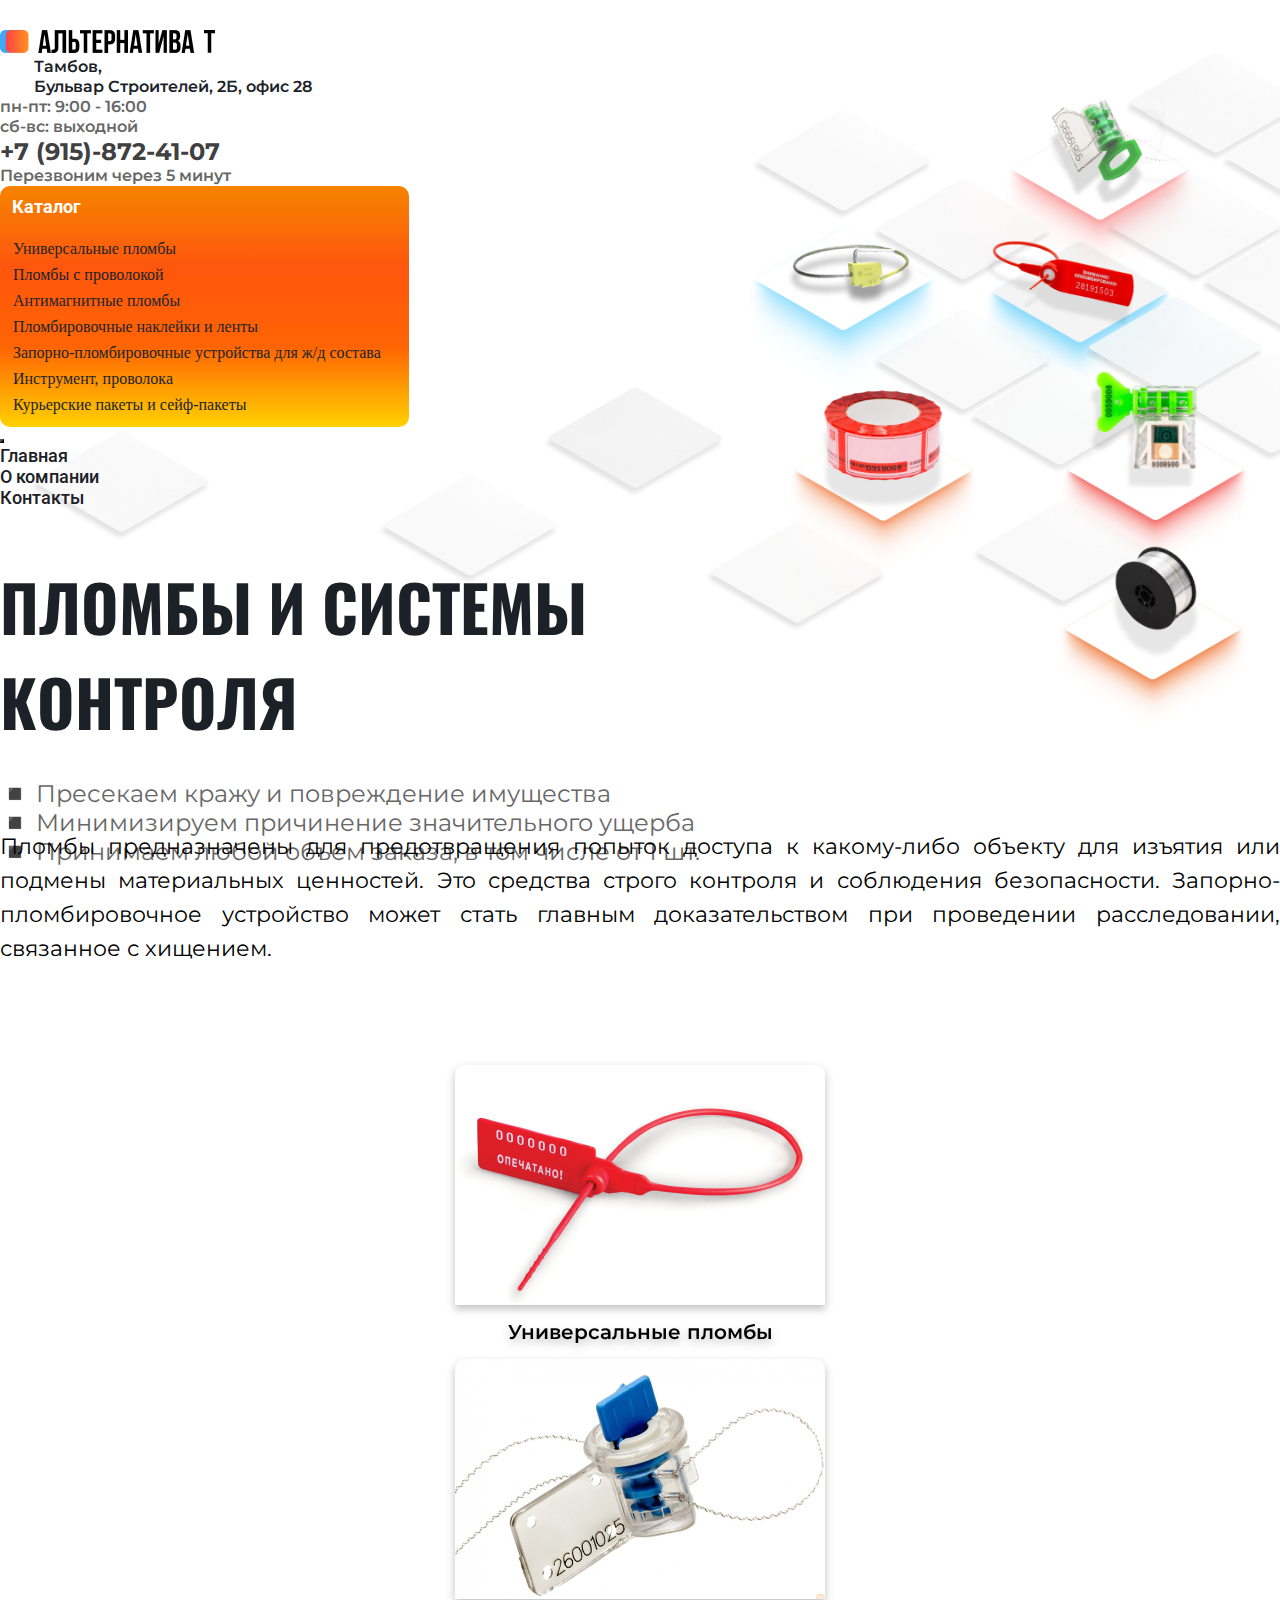
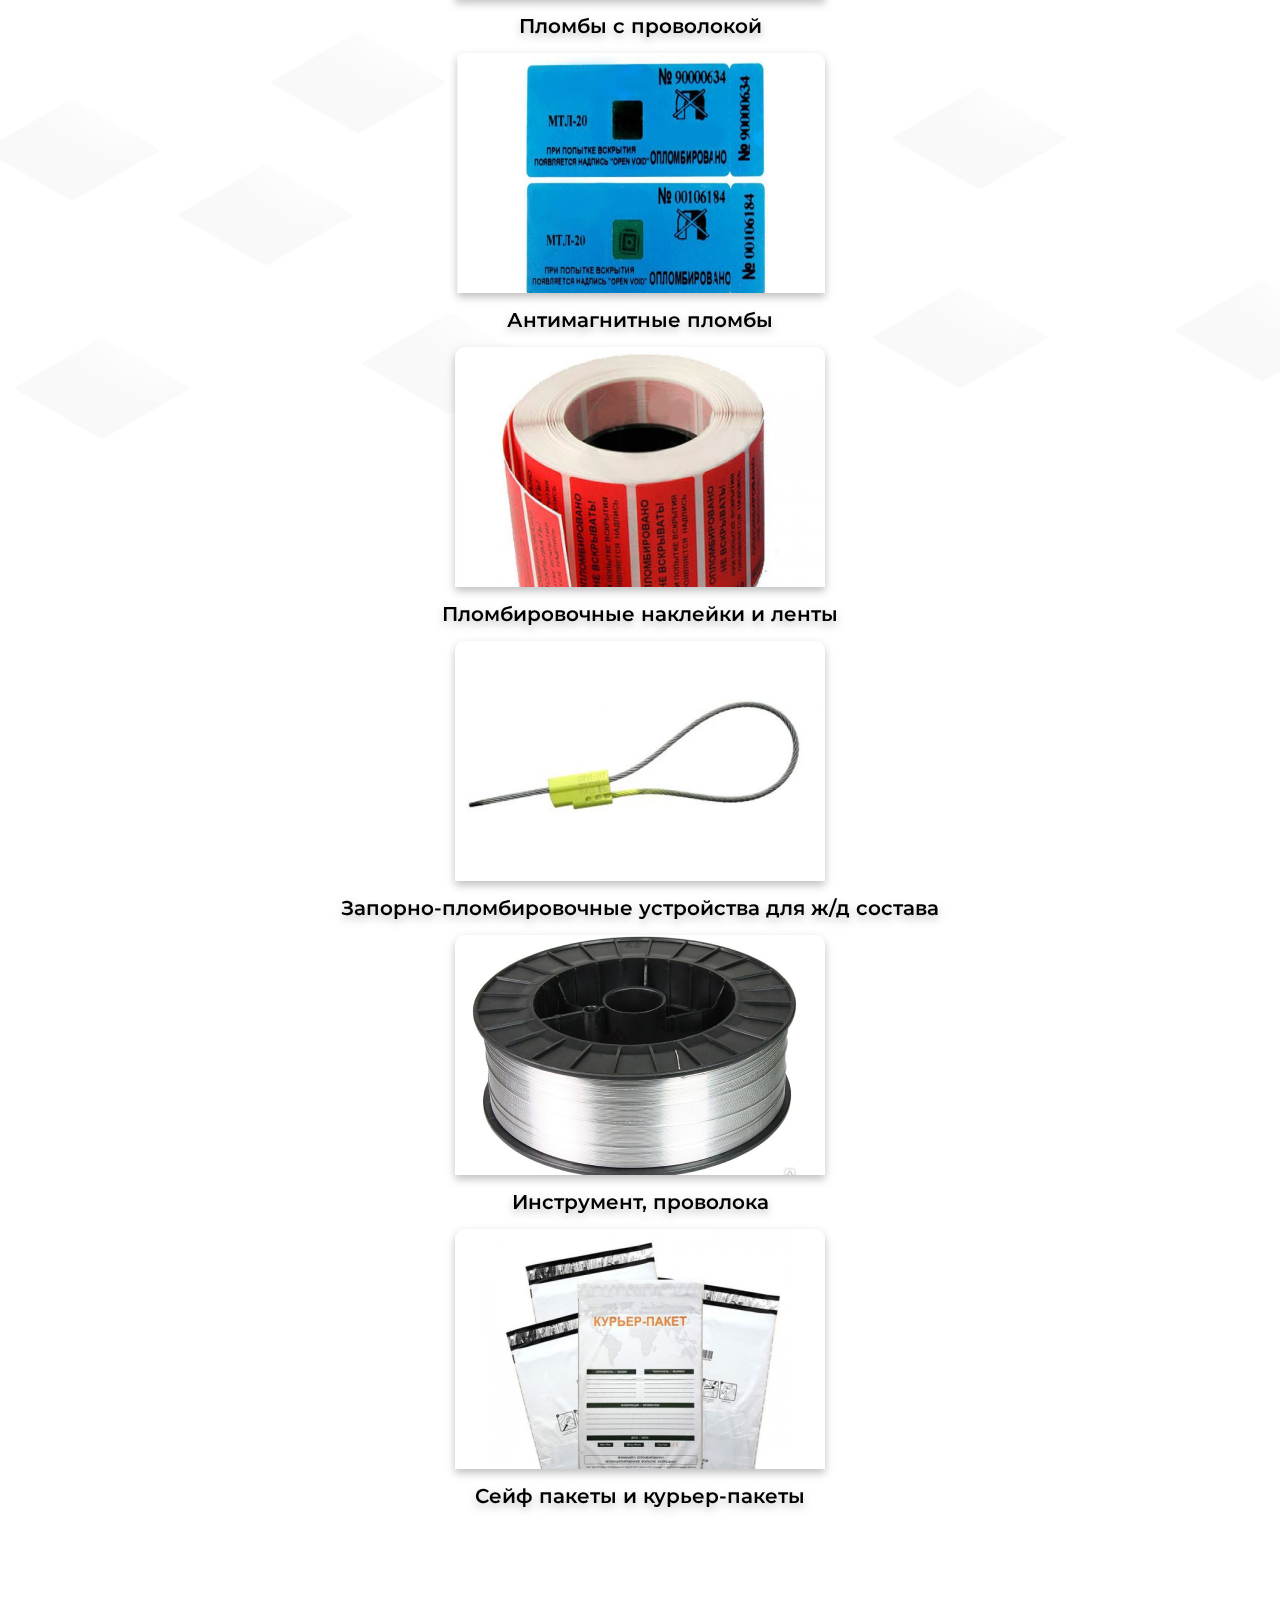
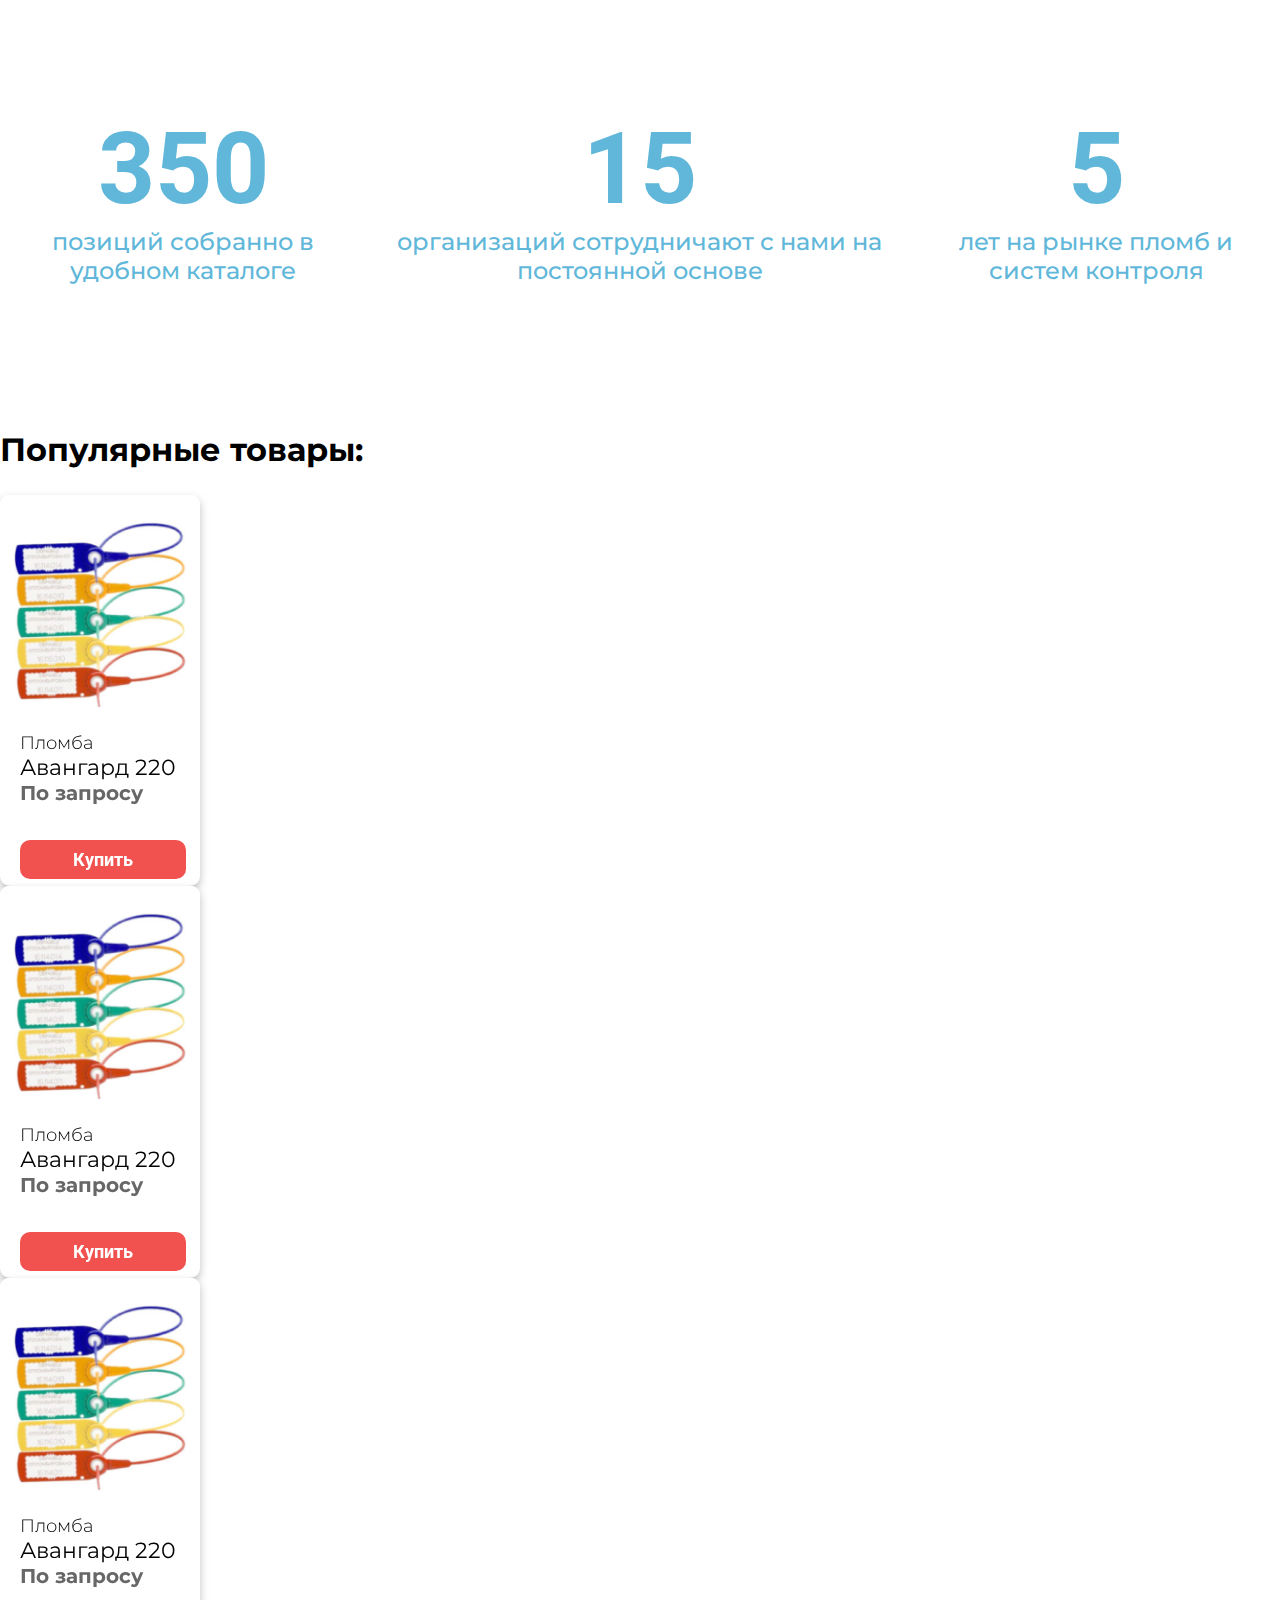
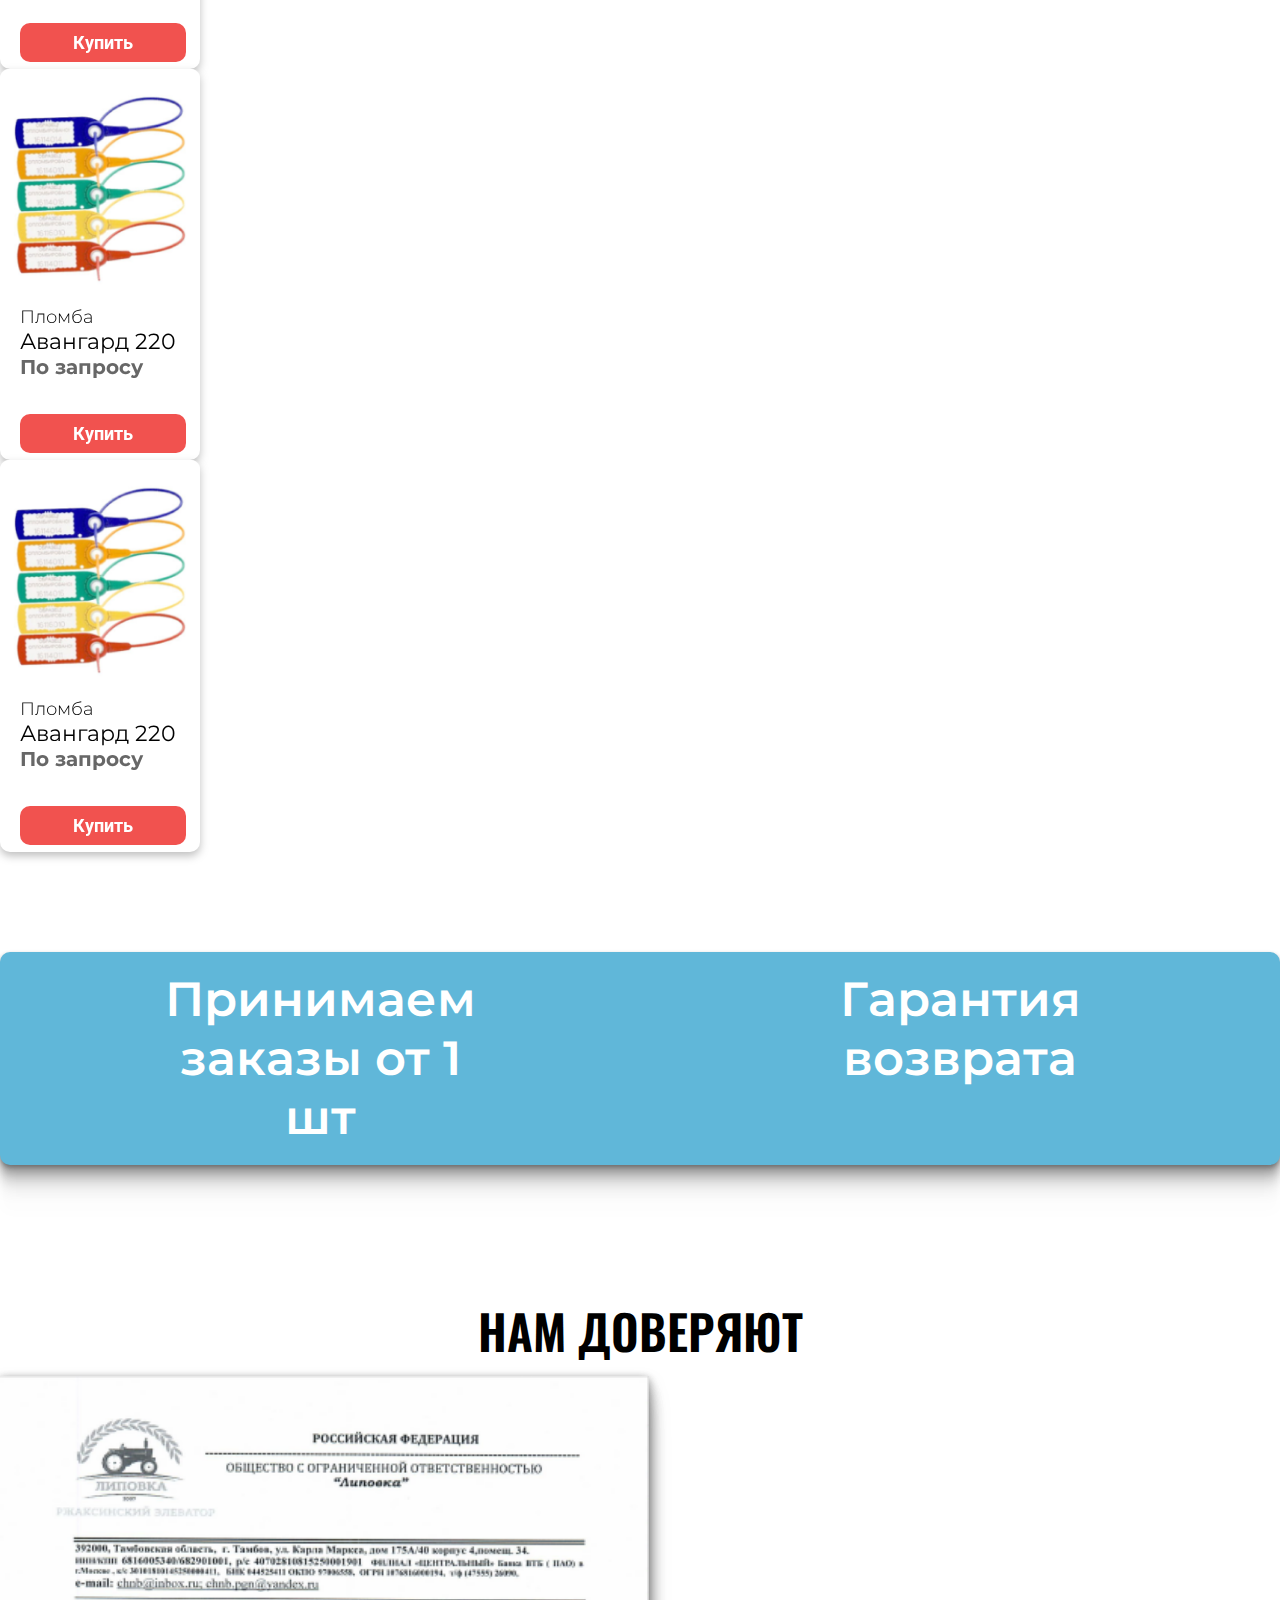
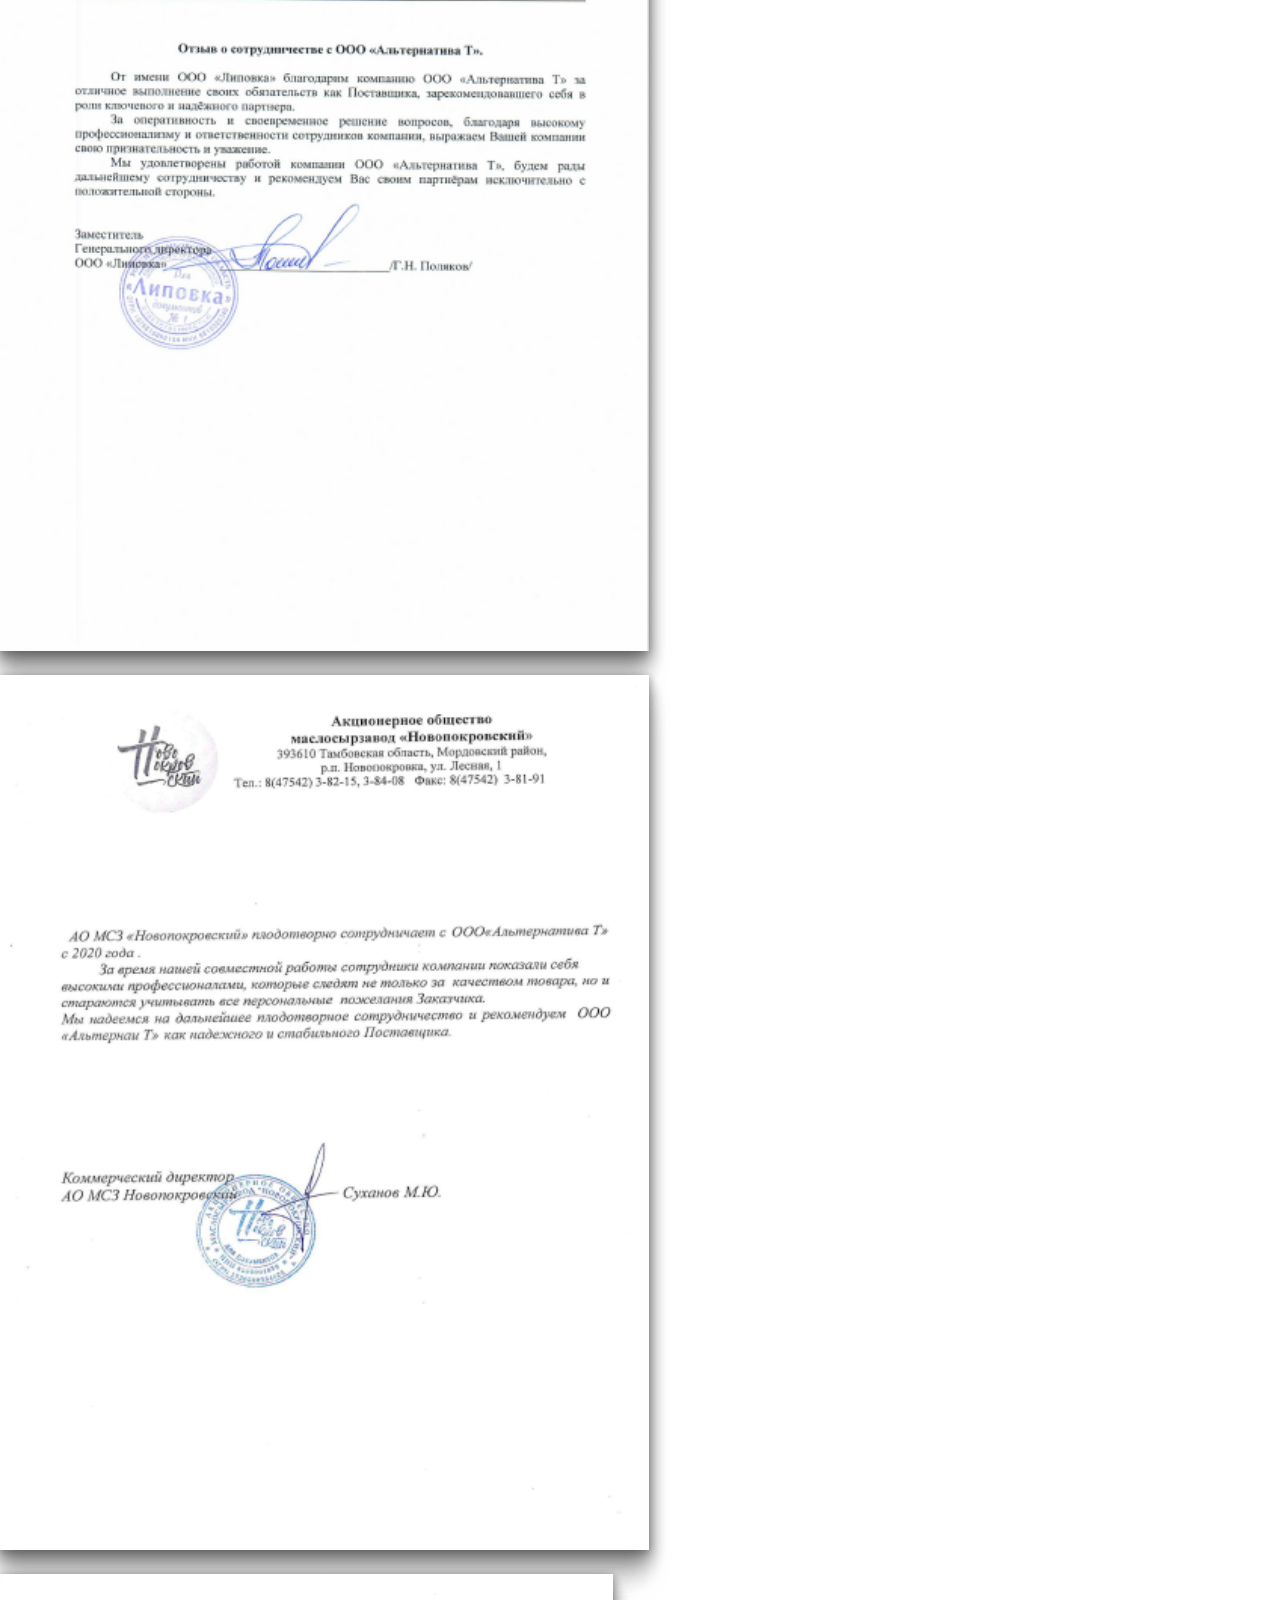
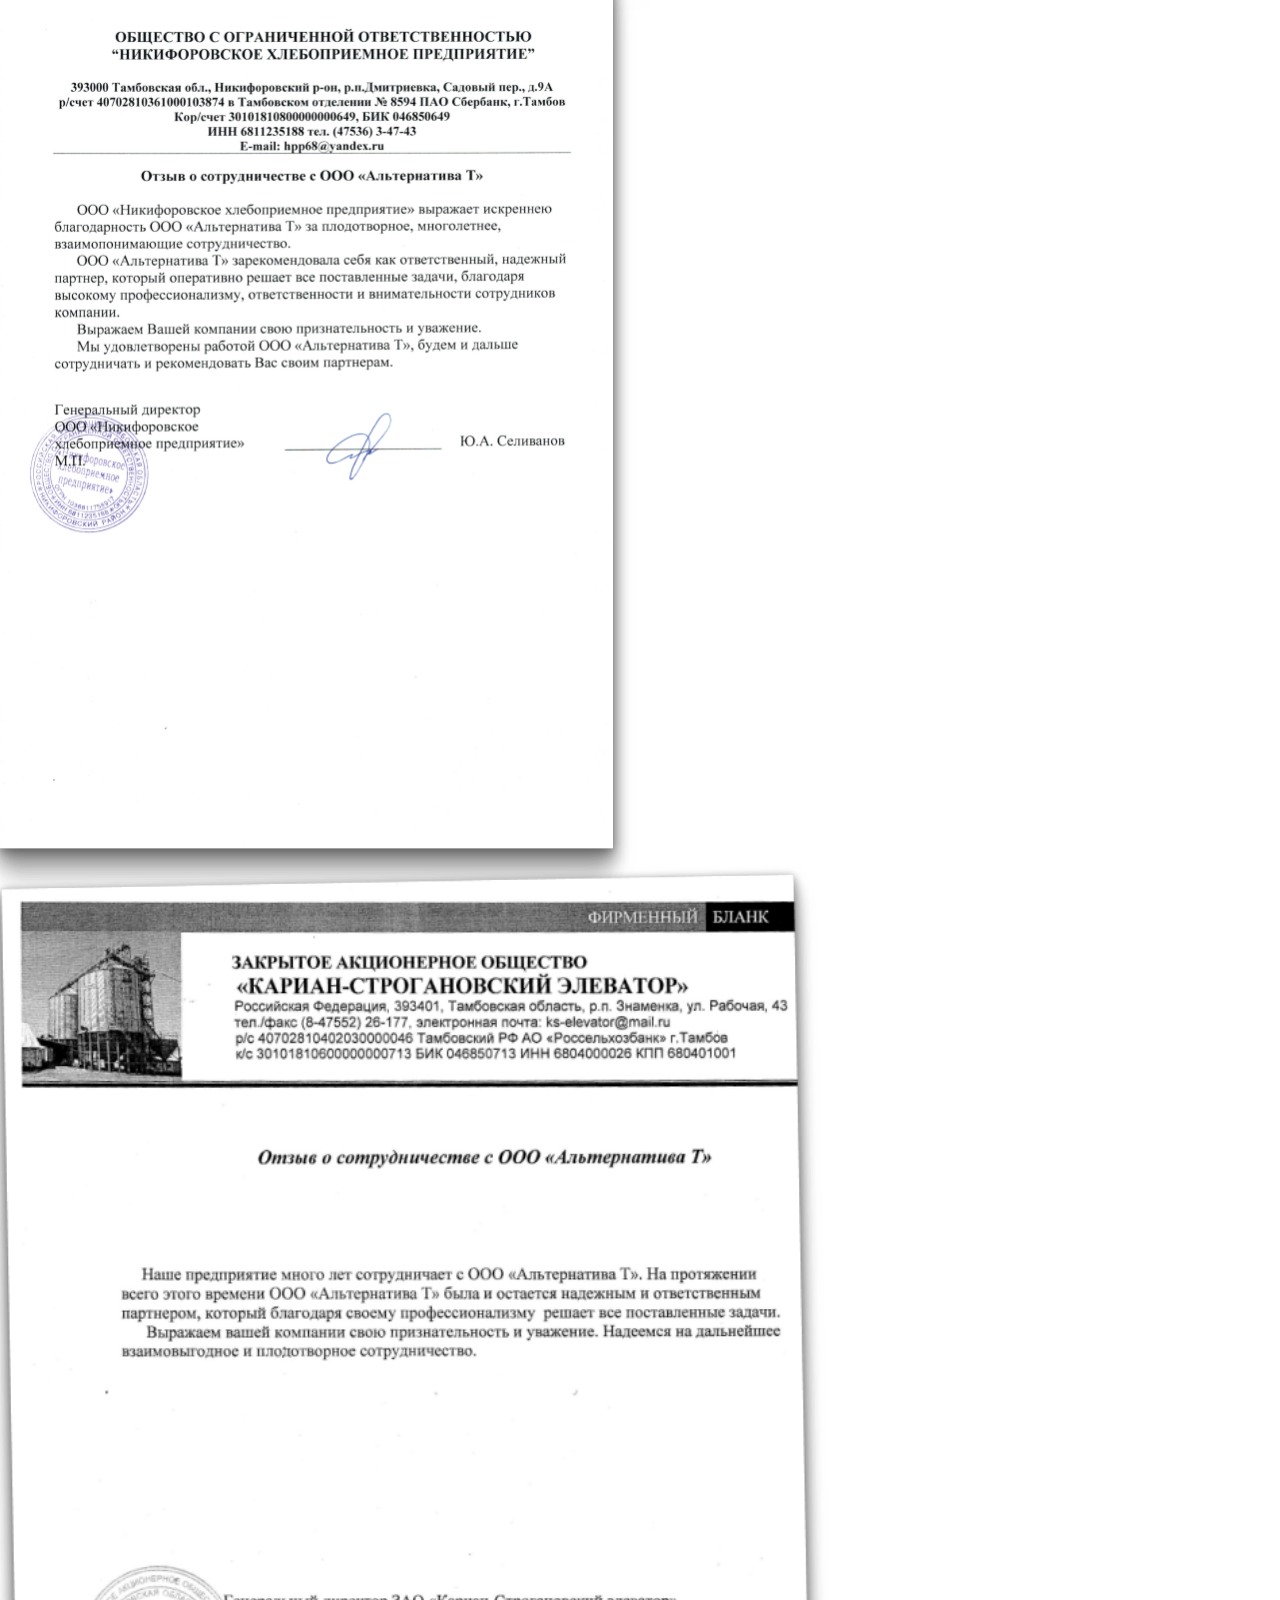
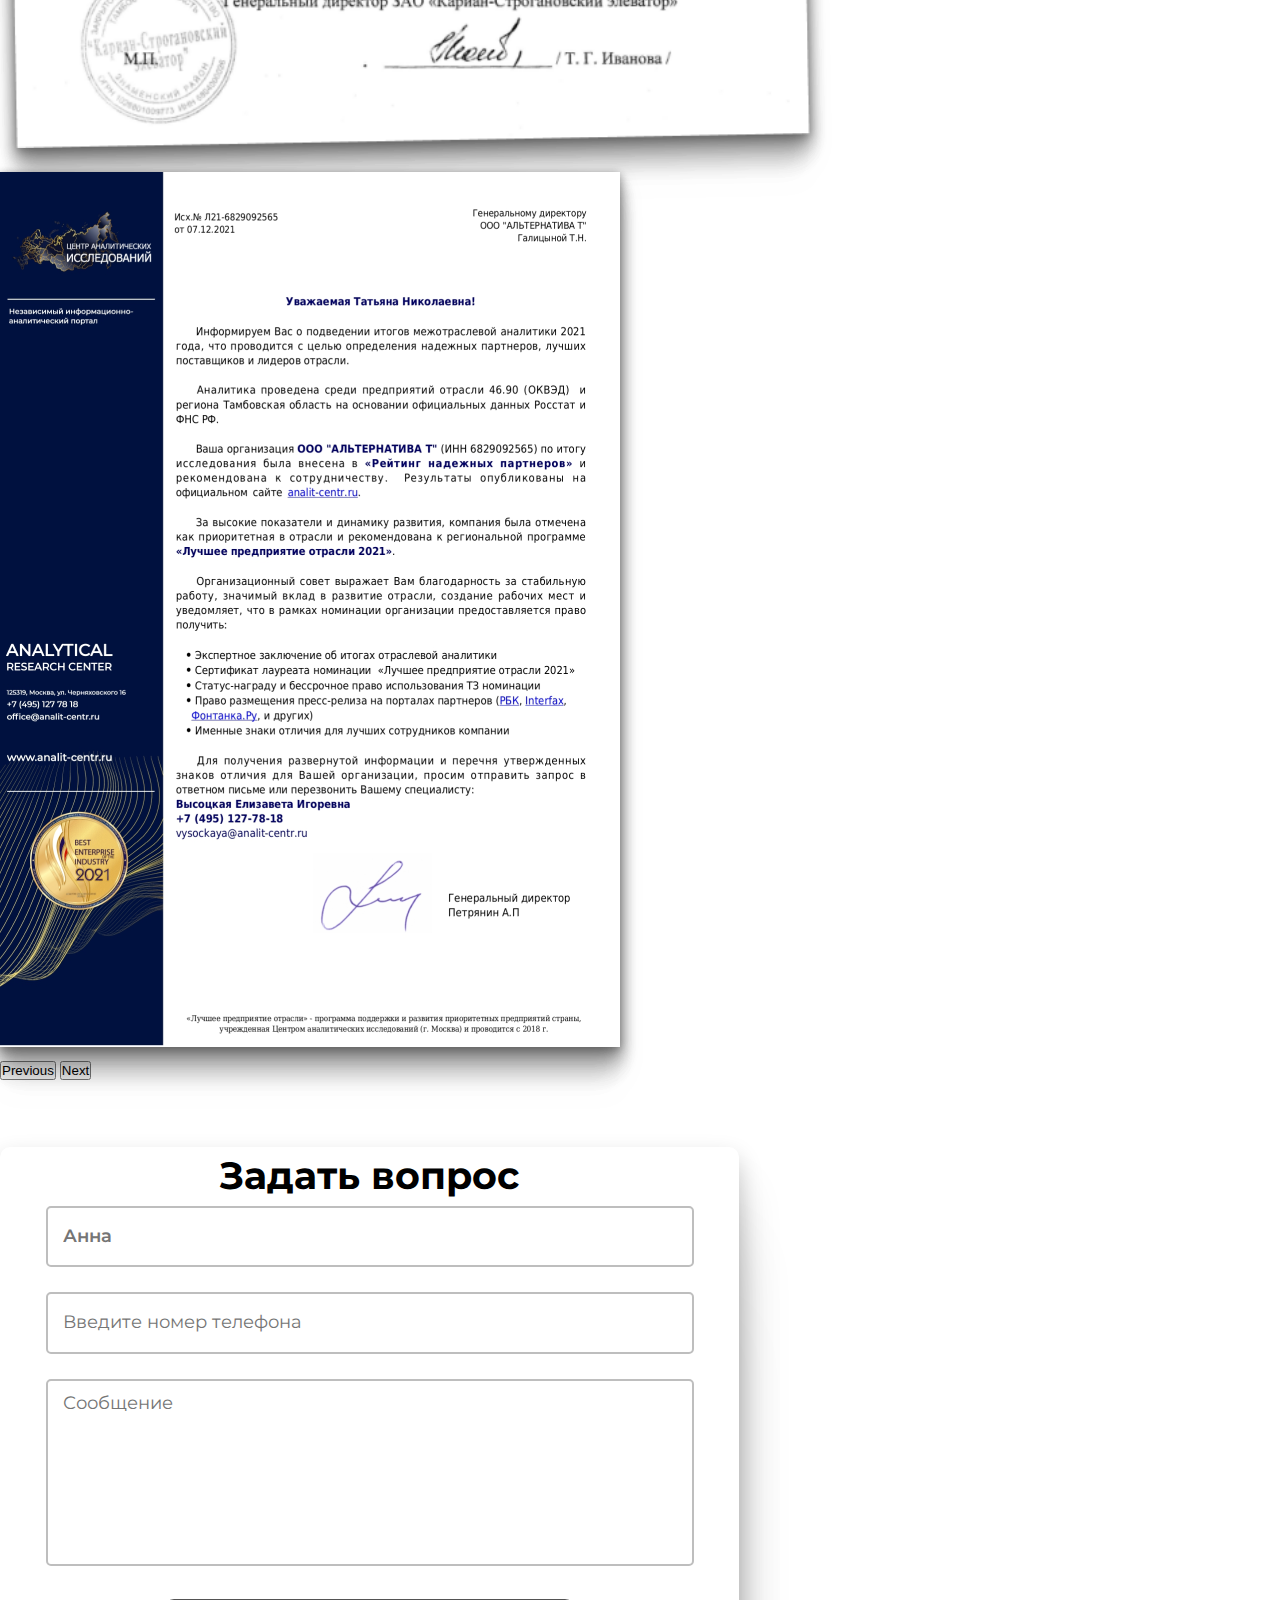
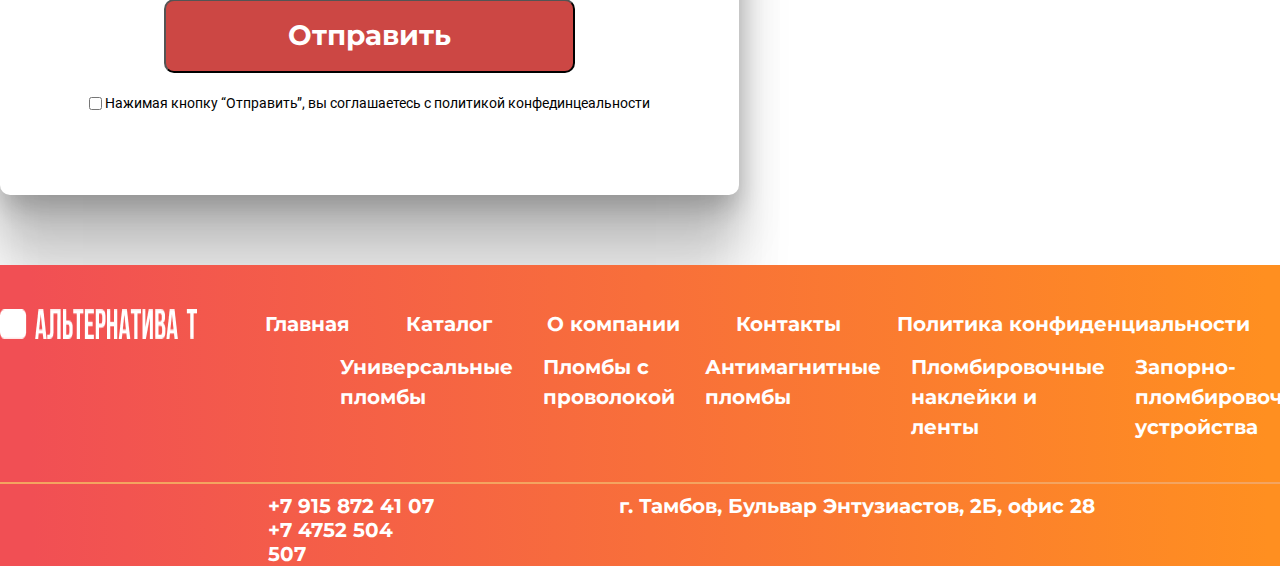
<file: index.html>
<!DOCTYPE html>
<html lang="ru">

<head>
    <meta charset="UTF-8">
    <meta http-equiv="X-UA-Compatible" content="IE=edge">
    <meta name="viewport" content="width=device-width, initial-scale=1.0">
    <title>АЛЬТЕРНАТИВА Т</title>
    <link rel="shortcat icon" href="img/ФБР.png">
    <link rel="stylesheet" href="style/style.css">
    <link rel="stylesheet" href="style/media.css">
    <link href="https://cdn.jsdelivr.net/npm/bootstrap@5.1.3/dist/css/bootstrap.min.css" rel="stylesheet"
        integrity="sha384-1BmE4kWBq78iYhFldvKuhfTAU6auU8tT94WrHftjDbrCEXSU1oBoqyl2QvZ6jIW3" crossorigin="anonymous">
</head>

<body>


    <header class="header position-relative">
        <img class="rere" src="img/qwertu.png" alt="">
        <nav class="navish">
            <div class="container nav-contant">
                <div class="row col-xl-12">
                    <img class="zero col-md-2" src="img\текст.png" alt="">
                    <div class="one col-sm-3">
                        <p class="two">Тамбов,</p>
                        <p class="three">Бульвар Строителей, 2Б, офис 28</p>
                    </div>
                    <div class="four col-md-2">
                        <p class="five">пн-пт: 9:00 - 16:00</p>
                        <p class="six">сб-вс: выходной</p>
                    </div>
                    <div class="seven col-md-3">
                        <li class="eight">
                            <a class="nine" href="tel:+7 (915)-872-41-07">+7 (915)-872-41-07</a>
                        </li>
                        
                        <li class="ten">
                            <a class="eleven" href="nextpage.html">Перезвоним через 5 минут</a>
                        </li>
                    </div>
                </div>
            </div>


            <div class="container">
                <nav class="navbar navbar-expand-lg navbar-light">
                    <div class="container wera">
                        <ul class="nav nav-pills kol">
                            <li class="nav-item dropdown">
                                <a class="nav-links twelve" data-bs-toggle="dropdown" href="#" role="button"
                                    aria-expanded="false">Каталог</a>
                                <ul class="dropdown-menu typi">
                                    <li><a class="dropdown-items newtipe" href="#">Универсальные пломбы</a></li>
                                    <li><a class="dropdown-items newtipe" href="#">Пломбы с проволокой</a></li>
                                    <li><a class="dropdown-items newtipe" href="prelast.html">Антимагнитные пломбы</a>
                                    </li>
                                    <li><a class="dropdown-items newtipe" href="#">Пломбировочные наклейки и ленты</a>
                                    </li>
                                    <li><a class="dropdown-items newtipe" href="#">Запорно-пломбировочные устройства для
                                            ж/д
                                            состава</a></li>
                                    <li><a class="dropdown-items newtipe" href="#">Инструмент, проволока</a></li>
                                    <li><a class="dropdown-items newtipe" href="#">Курьерские пакеты и сейф-пакеты</a>
                                    </li>
                                </ul>
                            </li>
                        </ul>
                        <button class="navbar-toggler" type="button" data-bs-toggle="collapse"
                            data-bs-target="#navbarSupportedContent" aria-controls="navbarSupportedContent"
                            aria-expanded="false" aria-label="Toggle navigation">
                            <span class="navbar-toggler-icon"></span>
                        </button>
                        <div class="collapse navbar-collapse" id="navbarSupportedContent">
                            <ul class="navbar-nav ms-auto">
                                <li class="yelo"><a class="htefki" href="#">Главная</a></li>
                                <li class="yelo"><a class="htefki" href="thirdpage.html">О компании</a></li>
                                <li class="yelo"><a class="htefki" href="fourpage.html">Контакты</a></li>

                            </ul>
                        </div>
                    </div>
                </nav>
            </div>
        </nav>
        <div class="textik container">
            <p class="text col-xl-6">ПЛОМБЫ И СИСТЕМЫ
                КОНТРОЛЯ</p>
        </div>
        <div class="container">
            <p class="para">◾ Пресекаем кражу и повреждение имущества</p>
            <p class="para">◾ Минимизируем причинение значительного ущерба</p>
            <p class="para">◾ Принимаем любой объем заказа, в том числе от 1 шт.</p>
        </div>

    </header>
    <main class="main">
        <div class="eeeeeeef container col-xl-10">
            <p class="prosto col-10 m-auto">Пломбы предназначены для предотвращения попыток доступа к какому-либо
                объекту для изъятия
                или подмены материальных ценностей. Это средства строго контроля и соблюдения безопасности.
                Запорно-пломбировочное устройство может стать главным доказательством при
                проведении расследовании, связанное с хищением.</p>
        </div>
        <section class=" container seca1">
            <div class="row justify-content-center">
                <div class="diva col-sm-4">
                    <img class="avra" src="img/7.png" alt="">
                    <p class="paragraph">Универсальные пломбы</p>
                </div>
                <div class="diva col-sm-4">
                    <img class="avra" src="img/8.png" alt="">
                    <p class="paragraph">Пломбы с проволокой</p>
                </div>
                <div class="diva col-sm-4">
                    <a href="prelast.html"><img class="avra" src="img/9.png" alt=""></a>
                    <p class="paragraph">Антимагнитные пломбы</p>
                </div>
                <div class="diva col-sm-4">
                    <img class="avra" src="img/10.png" alt="">
                    <p class="paragraph col-10 m-auto">Пломбировочные наклейки
                        и ленты</p>
                </div>
                <div class="diva col-sm-4">
                    <img class="avra" src="img/11.png" alt="">
                    <p class="paragraph col-10 m-auto">Запорно-пломбировочные
                        устройства для ж/д состава</p>
                </div>
                <div class="diva col-sm-4">
                    <img class="avra" src="img/12.png" alt="">
                    <p class="paragraph">Инструмент, проволока</p>
                </div>
                <div class="diva col-sm-4">
                    <img class="avra" src="img/13.png" alt="">
                    <p class="paragraph">Сейф пакеты и курьер-пакеты</p>
                </div>
            </div>
        </section>
        <section class="container justify-content-between align-items-baseline seca2">
            <div class="off">
                <p class="time">350</p>
                <p class="timetext">позиций собранно в удобном каталоге</p>
            </div>
            <div class="off">
                <p class="time">15 </p>
                <p class="timetext">организаций сотрудничают
                    с нами на постоянной основе</p>
            </div>
            <div class="off">
                <p class="time">5</p>
                <p class="timetext">лет на рынке пломб и систем контроля</p>
            </div>
        </section>
        <div class="container  seca3">
            <p class="block">Популярные товары:</p>
        </div>
        <section class="container seca4  d-flex align-items-center">

            <div class="sborka">
                <img class="rore" src="img/14.png" alt="">
                <p class="odin">Пломба</p>
                <p class="dva">Авангард 220</p>
                <p class="tri">По запросу</p>
                <a class="hober" href="#">Купить</a>
            </div>
            <div class="sborka">
                <img class="rore" src="img/14.png" alt="">
                <p class="odin">Пломба</p>
                <p class="dva">Авангард 220</p>
                <p class="tri">По запросу</p>
                <a class="hober" href="#">Купить</a>
            </div>
            <div class="sborka">
                <img class="rore" src="img/14.png" alt="">
                <p class="odin">Пломба</p>
                <p class="dva">Авангард 220</p>
                <p class="tri">По запросу</p>
                <a class="hober" href="#">Купить</a>
            </div>
            <div class="sborka">
                <img class="rore" src="img/14.png" alt="">
                <p class="odin">Пломба</p>
                <p class="dva">Авангард 220</p>
                <p class="tri">По запросу</p>
                <a class="hober" href="#">Купить</a>
            </div>
            <div class="sborka">
                <img class="rore" src="img/14.png" alt="">
                <p class="odin">Пломба</p>
                <p class="dva">Авангард 220</p>
                <p class="tri">По запросу</p>
                <a class="hober" href="#">Купить</a>
            </div>



        </section>

        <div class="seca5">
            <p class="doja">Принимаем заказы от 1 шт</p>
            <p class="doja">Гарантия возврата</p>
        </div>


        <p class="nam">Нам доверяют</p>

        <section class="container caruselka">
            <div id="carouselExampleControls" class="carousel slide" data-bs-ride="carousel">
                <div class="carousel-inner">
                    <div class="carousel-item active">
                        <img src="img/15.png" class="d-block wgeg" alt="...">
                    </div>
                    <div class="carousel-item">
                        <img src="img/16.png" class="d-block wgeg" alt="...">
                    </div>
                    <div class="carousel-item">
                        <img src="img/17.png" class="d-block wgeg" alt="...">
                    </div>
                    <div class="carousel-item">
                        <img src="img/18.png" class="d-block wgeg" alt="...">
                    </div>
                    <div class="carousel-item">
                        <img src="img/19.png" class="d-block wgeg" alt="...">
                    </div>
                </div>
                <button class="carousel-control-prev" type="button" data-bs-target="#carouselExampleControls"
                    data-bs-slide="prev">
                    <span class="carousel-control-prev-icon" aria-hidden="true"></span>

                    <span class="visually-hidden">Previous</span>
                </button>
                <button class="carousel-control-next" type="button" data-bs-target="#carouselExampleControls"
                    data-bs-slide="next">
                    <span class="carousel-control-next-icon" aria-hidden="true"></span>
                    <span class="visually-hidden">Next</span>
                </button>
            </div>
        </section>

        <section class="container seca6">
            <p class="inppara">Задать вопрос</p>

            <form class="werty" action="">
                <input class="play" placeholder="Анна" type="text">
                <input class="pleaed" placeholder="Введите номер телефона" type="text">
                <textarea placeholder="Сообщение"></textarea>
                <button class="send">Отправить</button>
            </form>
            <form class="tyuw" action="">
                <input type="checkbox">
                <p class="aw">Нажимая кнопку “Отправить”, вы соглашаетесь с <span class="spineg"><a class="holali"
                            href="#">политикой конфединцеальности</a></span></p>
            </form>


        </section>







    </main>
    <footer class="footer">

        <div class="container last justify-content-between align-items-center flex-wrap">
            <img class="rota" src="img/777.png" alt="">
            <li class="torea"><a href="" class="xcd">Главная</a></li>
            <li class="torea"><a href="" class="xcd">Каталог</a></li>
            <li class="torea"><a href="" class="xcd">О компании</a></li>
            <li class="torea"><a href="" class="xcd">Контакты</a></li>
            <li class="torea"><a href="" class="xcd">Политика конфиденциальности</a></li>
        </div>

        <div class=" container thelast justify-content-between align-items-center flex-wrap">
            <li class="danae"><a href="" class="holera">Универсальные пломбы</a></li>
            <li class="danae"><a href="" class="holera">Пломбы с проволокой</a></li>
            <li class="danae"><a href="" class="holera">Антимагнитные пломбы</a></li>
            <li class="danae"><a href="" class="holera">Пломбировочные наклейки и ленты</a></li>
            <li class="danae"><a href="" class="holera">Запорно-пломбировочные устройства</a></li>
        </div>

        <div class=" container divlast align-items-center">

            <a class="rejo" href="tel:+7 915 872 41 07 +7 4752 504 507  ">+7 915 872 41 07 +7 4752 504 507 </a>
            <p class="hehee">г. Тамбов,
                Бульвар Энтузиастов, 2Б, офис 28</p>
        </div>
    </footer>



    <script src="https://cdn.jsdelivr.net/npm/bootstrap@5.1.3/dist/js/bootstrap.bundle.min.js"
        integrity="sha384-ka7Sk0Gln4gmtz2MlQnikT1wXgYsOg+OMhuP+IlRH9sENBO0LRn5q+8nbTov4+1p" crossorigin="anonymous">
        </script>
</body>

</html>
</file>
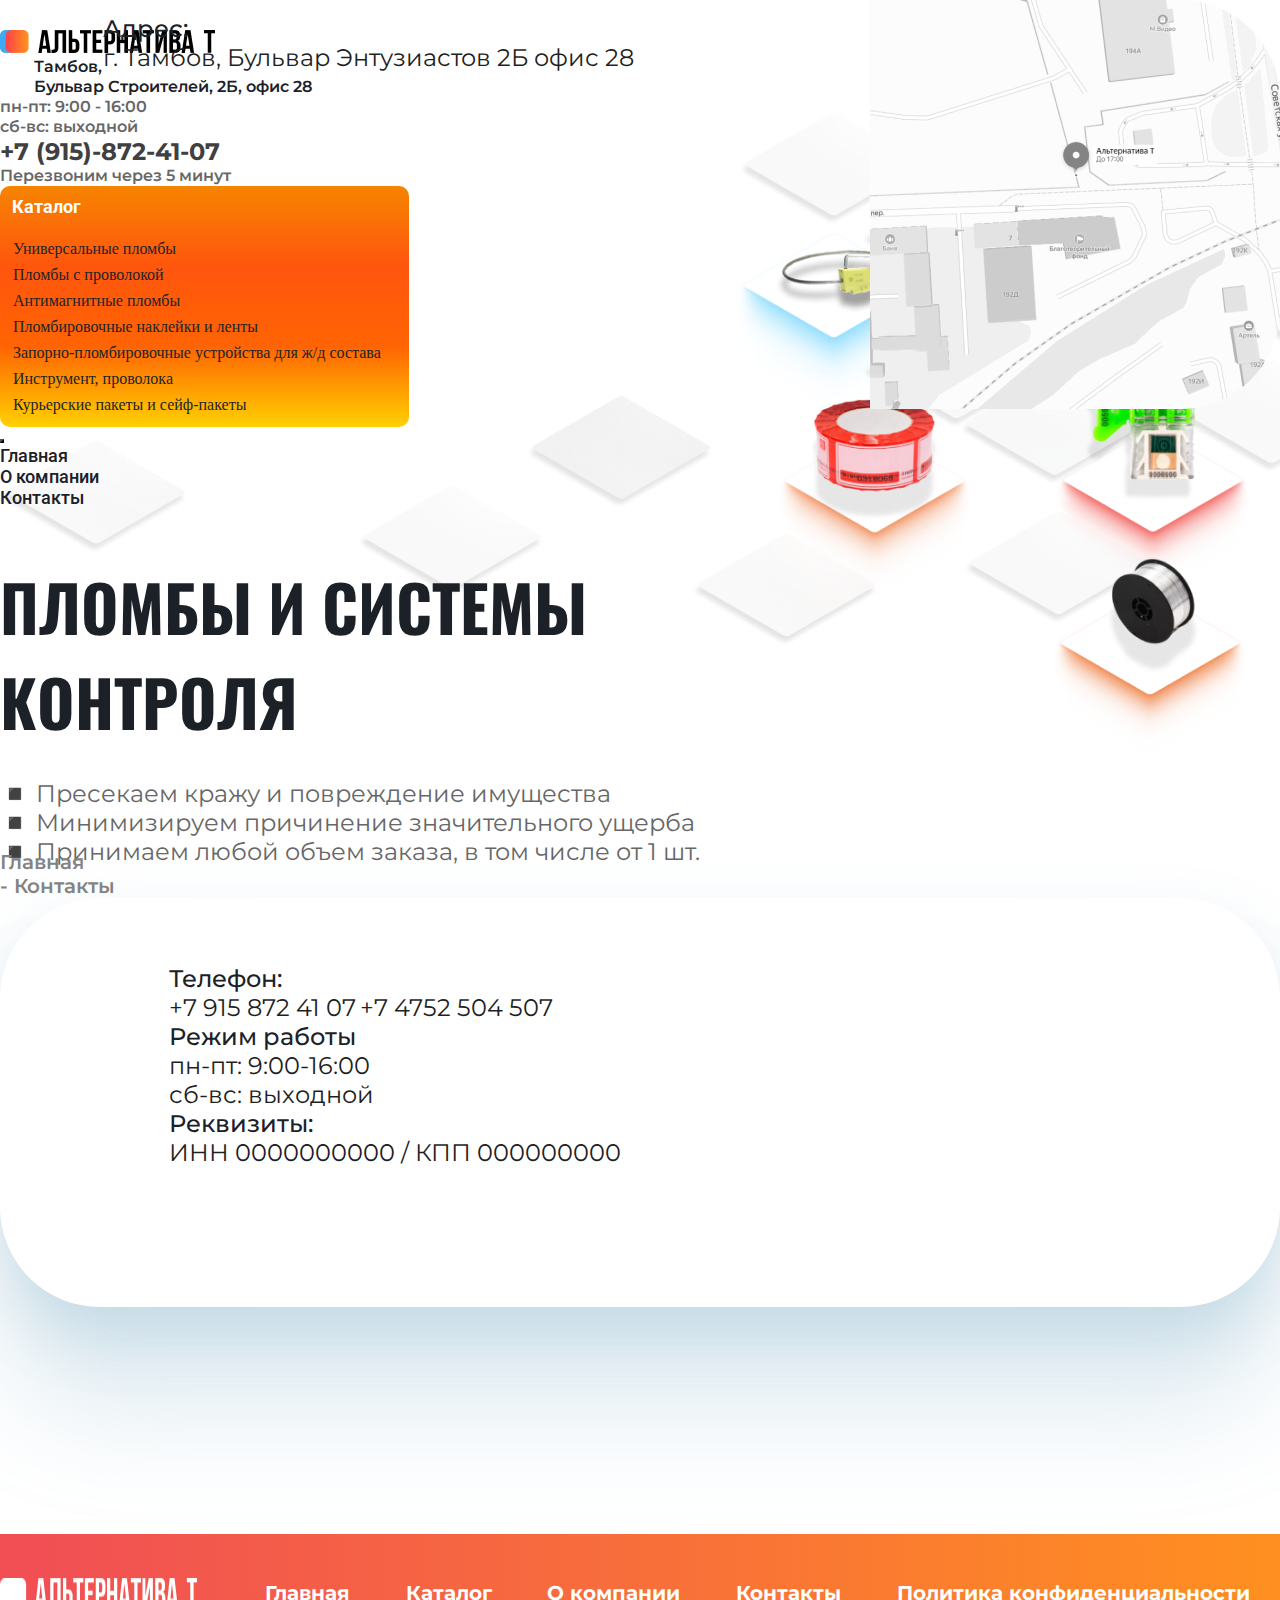
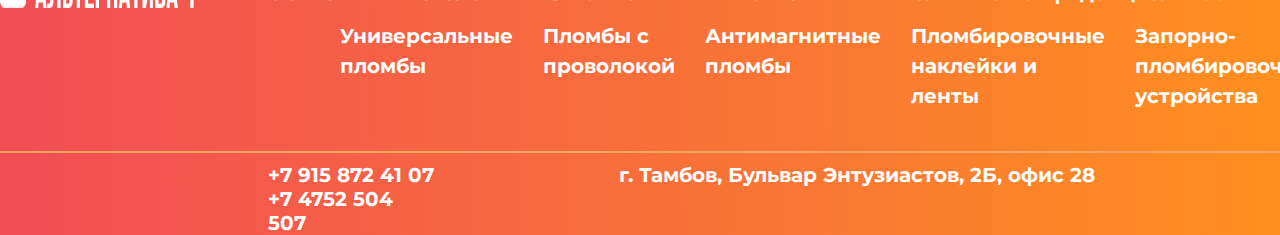
<file: fourpage.html>
<!DOCTYPE html>
<html lang="en">

<head>
    <meta charset="UTF-8">
    <meta http-equiv="X-UA-Compatible" content="IE=edge">
    <meta name="viewport" content="width=device-width, initial-scale=1.0">
    <title>АЛЬТЕРНАТИВА Т</title>
    <link rel="shortcat icon" href="img/ФБР.png">
    <link rel="stylesheet" href="style/style.css">
    <link rel="stylesheet" href="style/media.css">
    <link href="https://cdn.jsdelivr.net/npm/bootstrap@5.1.3/dist/css/bootstrap.min.css" rel="stylesheet"
        integrity="sha384-1BmE4kWBq78iYhFldvKuhfTAU6auU8tT94WrHftjDbrCEXSU1oBoqyl2QvZ6jIW3" crossorigin="anonymous">
</head>

<body>

    <header class="headeraep position-relative">
        <img class="rere" src="img/111.png" alt="">
        <nav class="navish">
            <div class="container nav-contant">
                <div class="row col-xl-12">
                    <img class="zero col-md-2" src="img\текст.png" alt="">
                    <div class="one col-sm-3">
                        <p class="two">Тамбов,</p>
                        <p class="three">Бульвар Строителей, 2Б, офис 28</p>
                    </div>
                    <div class="four col-md-2">
                        <p class="five">пн-пт: 9:00 - 16:00</p>
                        <p class="six">сб-вс: выходной</p>
                    </div>
                    <div class="seven col-md-3">
                        <li class="eight">
                            <a class="nine" href="tel:+7 (915)-872-41-07">+7 (915)-872-41-07</a>
                        </li>
                        <li class="ten">
                            <a class="eleven" href="nextpage.html">Перезвоним через 5 минут</a>
                        </li>
                    </div>
                </div>
            </div>


            <div class="container">
                <nav class="navbar navbar-expand-lg navbar-light">
                    <div class="container wera">
                        <ul class="nav nav-pills kol">
                            <li class="nav-item dropdown">
                                <a class="nav-links twelve" data-bs-toggle="dropdown" href="#" role="button"
                                    aria-expanded="false">Каталог</a>
                                <ul class="dropdown-menu typi">
                                    <li><a class="dropdown-items newtipe" href="#">Универсальные пломбы</a></li>
                                    <li><a class="dropdown-items newtipe" href="#">Пломбы с проволокой</a></li>
                                    <li><a class="dropdown-items newtipe" href="prelast.html">Антимагнитные пломбы</a></li>
                                    <li><a class="dropdown-items newtipe" href="#">Пломбировочные наклейки и ленты</a>
                                    </li>
                                    <li><a class="dropdown-items newtipe" href="#">Запорно-пломбировочные устройства для
                                            ж/д
                                            состава</a></li>
                                    <li><a class="dropdown-items newtipe" href="#">Инструмент, проволока</a></li>
                                    <li><a class="dropdown-items newtipe" href="#">Курьерские пакеты и сейф-пакеты</a>
                                    </li>
                                </ul>
                            </li>
                        </ul>
                        <button class="navbar-toggler" type="button" data-bs-toggle="collapse"
                            data-bs-target="#navbarSupportedContent" aria-controls="navbarSupportedContent"
                            aria-expanded="false" aria-label="Toggle navigation">
                            <span class="navbar-toggler-icon"></span>
                        </button>
                        <div class="collapse navbar-collapse" id="navbarSupportedContent">
                            <ul class="navbar-nav ms-auto">
                                <li class="yelo"><a class="htefki" href="index.html">Главная</a></li>
                                <li class="yelo"><a class="htefki" href="thirdpage.html">О компании</a></li>
                                <li class="yelo"><a class="htefki" href="#">Контакты</a></li>

                            </ul>
                        </div>
                    </div>
                </nav>
            </div>
        </nav>
        <div class="textik container">
            <p class="text col-xl-6">ПЛОМБЫ И СИСТЕМЫ
                КОНТРОЛЯ</p>
        </div>
        <div class="container">
            <p class="para">◾ Пресекаем кражу и повреждение имущества</p>
            <p class="para">◾ Минимизируем причинение значительного ущерба</p>
            <p class="para">◾ Принимаем любой объем заказа, в том числе от 1 шт.</p>
        </div>

    </header>

    <main class="secmain">

        <ul class="container d-flex">
            <li class="lishki"><a href="index.html" class="ashkilyar">Главная </a></li>
            <li class="lishki"><a href="#" class="ashkilyar"> - Контакты</a></li>
        </ul>
        <div class="container divaa position-relative heramon">
            <img class="imo9" src="img/999.png" alt="">
            <p class="aboyt">Адрес:</p>
            <p class="textaboyt">г. Тамбов, Бульвар Энтузиастов 2Б офис 28</p>
            <div class="row">
                <div class="lofey position-absolute col-xl-2">
                    <p class="telefon">Телефон:</p>
                    <a class="gerp" href="tel:+7 915 872 41 07">+7 915 872 41 07</a>
                    <a class="gerp" href="tel:+7 4752 504 507  ">+7 4752 504 507 </a>
                </div>
            </div>
            <div class="row">
                <div class="odinsontor position-absolute col-sm-3">
                    <p class="edotor">Режим работы</p>
                    <p class="newdate">пн-пт: 9:00-16:00</p>
                    <p class="newdate">сб-вс: выходной</p>
                </div>
            </div>

<div class="row">
    <div class="lokiodinson position-absolute col-sm-5">
<p class="jkii">Реквизиты:</p>
<p class="eeet">ИНН 0000000000 / КПП 000000000</p>
<p class="lefafe"></p>
    </div>
</div>

        </div>


    </main>


    <footer class="footer">

        <div class="container last justify-content-between align-items-center flex-wrap">
            <img class="rota" src="img/777.png" alt="">
            <li class="torea"><a href="" class="xcd">Главная</a></li>
            <li class="torea"><a href="" class="xcd">Каталог</a></li>
            <li class="torea"><a href="" class="xcd">О компании</a></li>
            <li class="torea"><a href="" class="xcd">Контакты</a></li>
            <li class="torea"><a href="" class="xcd">Политика конфиденциальности</a></li>
        </div>

        <div class=" container thelast  justify-content-between align-items-center flex-wrap">
            <li class="danae"><a href="" class="holera">Универсальные пломбы</a></li>
            <li class="danae"><a href="" class="holera">Пломбы с проволокой</a></li>
            <li class="danae"><a href="prelast.html" class="holera">Антимагнитные пломбы</a></li>
            <li class="danae"><a href="" class="holera">Пломбировочные наклейки и ленты</a></li>
            <li class="danae"><a href="" class="holera">Запорно-пломбировочные устройства</a></li>
        </div>

        <div class=" container divlast   align-items-center">

            <a class="rejo" href="tel:+7 915 872 41 07 +7 4752 504 507  ">+7 915 872 41 07 +7 4752 504 507 </a>
            <p class="hehee">г. Тамбов,
                Бульвар Энтузиастов, 2Б, офис 28</p>
        </div>
    </footer>









    <script src="https://cdn.jsdelivr.net/npm/bootstrap@5.1.3/dist/js/bootstrap.bundle.min.js"
        integrity="sha384-ka7Sk0Gln4gmtz2MlQnikT1wXgYsOg+OMhuP+IlRH9sENBO0LRn5q+8nbTov4+1p" crossorigin="anonymous">
    </script>
</body>

</html>
</file>
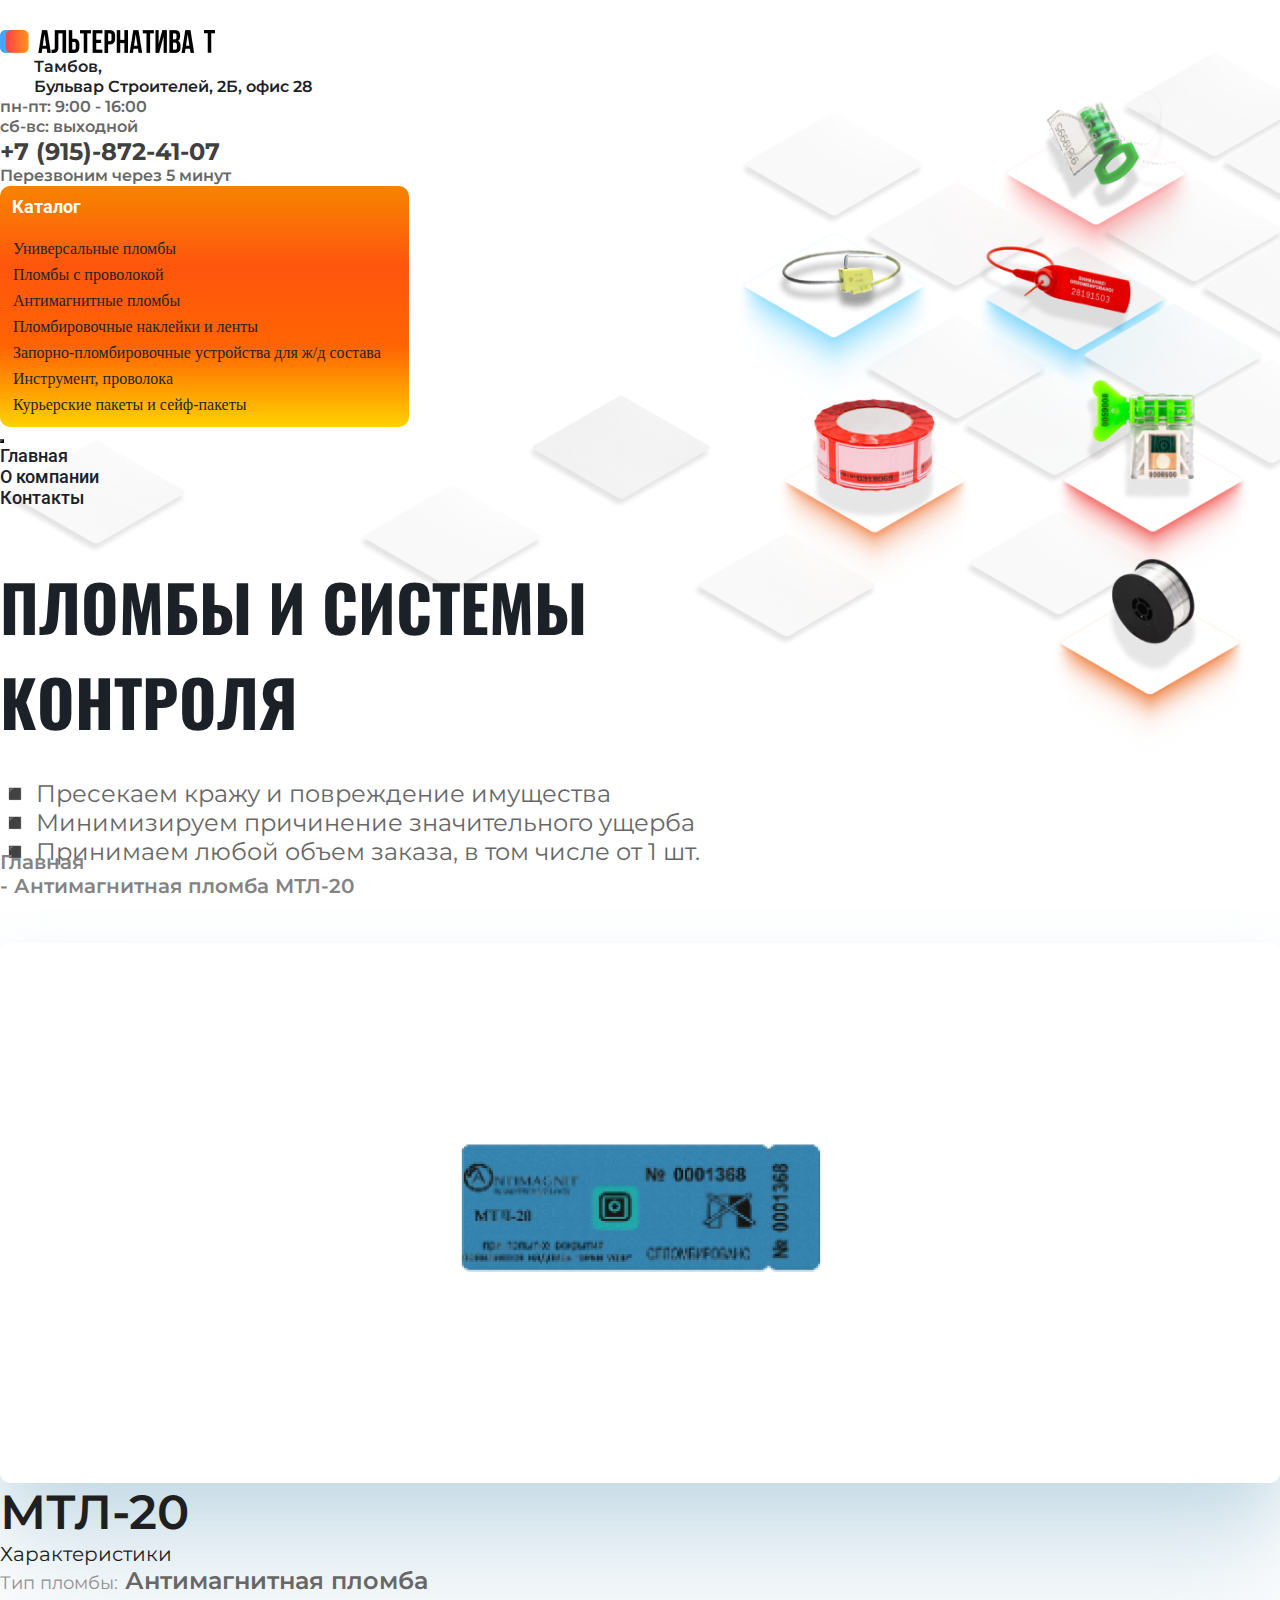
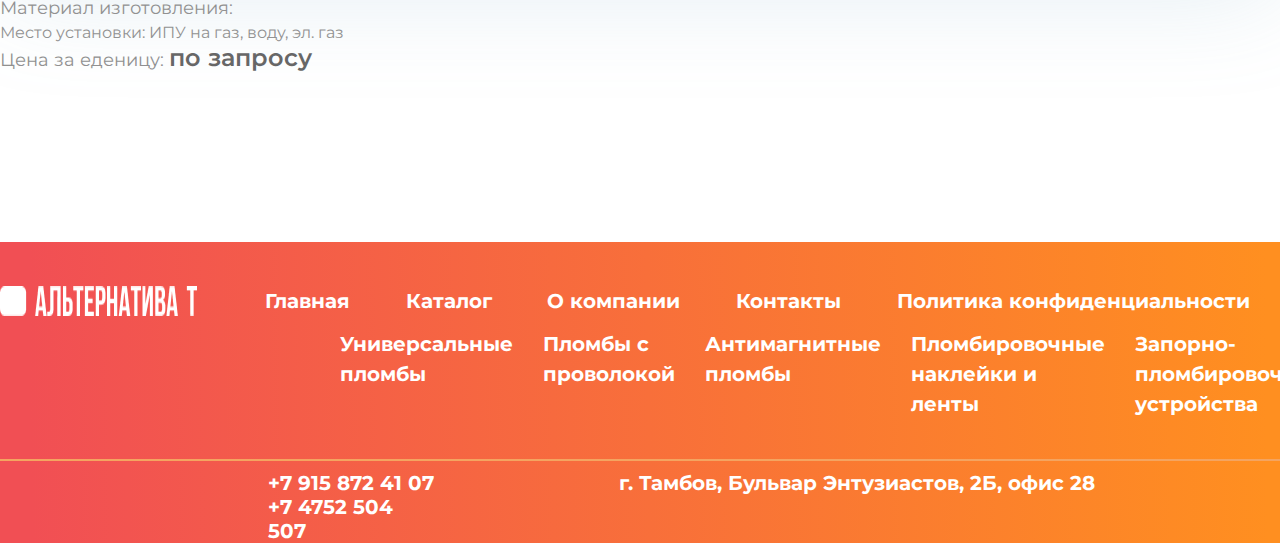
<file: last.html>
<!DOCTYPE html>
<html lang="en">

<head>
    <meta charset="UTF-8">
    <meta http-equiv="X-UA-Compatible" content="IE=edge">
    <meta name="viewport" content="width=device-width, initial-scale=1.0">
    <title>АЛЬТЕРНАТИВА Т</title>
    <link rel="shortcat icon" href="img/ФБР.png">
    <link rel="stylesheet" href="style/style.css">
    <link rel="stylesheet" href="style/media.css">
    <link href="https://cdn.jsdelivr.net/npm/bootstrap@5.1.3/dist/css/bootstrap.min.css" rel="stylesheet"
        integrity="sha384-1BmE4kWBq78iYhFldvKuhfTAU6auU8tT94WrHftjDbrCEXSU1oBoqyl2QvZ6jIW3" crossorigin="anonymous">
</head>

<body>
    <header class="headeraep position-relative">
        <img class="rere" src="img/111.png" alt="">
        <nav class="navish">
            <div class="container nav-contant">
                <div class="row col-xl-12 ">
                    <img class="zero col-md-2" src="img\текст.png" alt="">
                    <div class="one col-sm-3">
                        <p class="two">Тамбов,</p>
                        <p class="three">Бульвар Строителей, 2Б, офис 28</p>
                    </div>
                    <div class="four col-md-2">
                        <p class="five">пн-пт: 9:00 - 16:00</p>
                        <p class="six">сб-вс: выходной</p>
                    </div>
                    <div class="seven col-md-3">
                        <li class="eight">
                            <a class="nine" href="tel:+7 (915)-872-41-07">+7 (915)-872-41-07</a>
                        </li>
                        <li class="ten">
                            <a class="eleven" href="nextpage.html">Перезвоним через 5 минут</a>
                        </li>
                    </div>
                </div>
            </div>


            <div class="container">
                <nav class="navbar navbar-expand-lg navbar-light">
                    <div class="container wera">
                        <ul class="nav nav-pills kol">
                            <li class="nav-item dropdown">
                                <a class="nav-links twelve" data-bs-toggle="dropdown" href="#" role="button"
                                    aria-expanded="false">Каталог</a>
                                <ul class="dropdown-menu typi">
                                    <li><a class="dropdown-items newtipe" href="#">Универсальные пломбы</a></li>
                                    <li><a class="dropdown-items newtipe" href="#">Пломбы с проволокой</a></li>
                                    <li><a class="dropdown-items newtipe" href="prelast.html">Антимагнитные пломбы</a></li>
                                    <li><a class="dropdown-items newtipe" href="#">Пломбировочные наклейки и ленты</a>
                                    </li>
                                    <li><a class="dropdown-items newtipe" href="#">Запорно-пломбировочные устройства для
                                            ж/д
                                            состава</a></li>
                                    <li><a class="dropdown-items newtipe" href="#">Инструмент, проволока</a></li>
                                    <li><a class="dropdown-items newtipe" href="#">Курьерские пакеты и сейф-пакеты</a>
                                    </li>
                                </ul>
                            </li>
                        </ul>
                        <button class="navbar-toggler" type="button" data-bs-toggle="collapse"
                            data-bs-target="#navbarSupportedContent" aria-controls="navbarSupportedContent"
                            aria-expanded="false" aria-label="Toggle navigation">
                            <span class="navbar-toggler-icon"></span>
                        </button>
                        <div class="collapse navbar-collapse" id="navbarSupportedContent">
                            <ul class="navbar-nav ms-auto">
                                <li class="yelo"><a class="htefki" href="index.html">Главная</a></li>
                                <li class="yelo"><a class="htefki" href="thirdpage.html">О компании</a></li>
                                <li class="yelo"><a class="htefki" href="fourpage.html">Контакты</a></li>

                            </ul>
                        </div>
                    </div>
                </nav>
            </div>
        </nav>
        <div class="textik container">
            <p class="text col-xl-6">ПЛОМБЫ И СИСТЕМЫ
                КОНТРОЛЯ</p>
        </div>
        <div class="container">
            <p class="para">◾ Пресекаем кражу и повреждение имущества</p>
            <p class="para">◾ Минимизируем причинение значительного ущерба</p>
            <p class="para">◾ Принимаем любой объем заказа, в том числе от 1 шт.</p>
        </div>

    </header>


    <main>
        <ul class="container d-flex p0">
            <li class="lishki"><a href="index.html" class="ashkilyar">Главная </a></li>
            <li class="lishki"><a href="#" class="ashkilyar"> - Антимагнитная пломба МТЛ-20</a></li>
        </ul>

        <section class="container">
            <div class="row justify-content-between align-items-center">
                <div class="lastsborka col-xl-6">
                    <img class="www" src="img/555.png" alt="">
                </div>
                <div class="hope col-xl-5">
                    <p class="lotera">МТЛ-20</p>
                    <p class="loteraa">Характеристики</p>
                    <p class="loteraaa">Тип пломбы:<span class="ereaa"> Антимагнитная пломба</span></p>
                    <p class="loteraq">Материал изготовления: </p>
                    <p class="lotersda">Место установки: ИПУ на газ, воду, эл. газ</p>
                    <p class="loteraev">Цена за еденицу: <span class="ereaa">по запросу</span></p>
                </div>
            </div>
        </section>


    </main>




    <footer class="footer sdhsg">

        <div class="container last justify-content-between align-items-center flex-wrap">
            <img class="rota" src="img/777.png" alt="">
            <li class="torea"><a href="" class="xcd">Главная</a></li>
            <li class="torea"><a href="" class="xcd">Каталог</a></li>
            <li class="torea"><a href="" class="xcd">О компании</a></li>
            <li class="torea"><a href="fourpage.html" class="xcd">Контакты</a></li>
            <li class="torea"><a href="" class="xcd">Политика конфиденциальности</a></li>
        </div>

        <div class=" container thelast justify-content-between align-items-center flex-wrap">
            <li class="danae"><a href="" class="holera">Универсальные пломбы</a></li>
            <li class="danae"><a href="" class="holera">Пломбы с проволокой</a></li>
            <li class="danae"><a href="prelast.html" class="holera">Антимагнитные пломбы</a></li>
            <li class="danae"><a href="" class="holera">Пломбировочные наклейки и ленты</a></li>
            <li class="danae"><a href="" class="holera">Запорно-пломбировочные устройства</a></li>
        </div>

        <div class=" container divlast align-items-center">

            <a class="rejo" href="tel:+7 915 872 41 07 +7 4752 504 507  ">+7 915 872 41 07 +7 4752 504 507 </a>
            <p class="hehee">г. Тамбов,
                Бульвар Энтузиастов, 2Б, офис 28</p>
        </div>
    </footer>

    <script src="https://cdn.jsdelivr.net/npm/bootstrap@5.1.3/dist/js/bootstrap.bundle.min.js"
        integrity="sha384-ka7Sk0Gln4gmtz2MlQnikT1wXgYsOg+OMhuP+IlRH9sENBO0LRn5q+8nbTov4+1p" crossorigin="anonymous">
        </script>
</body>

</html>
</file>
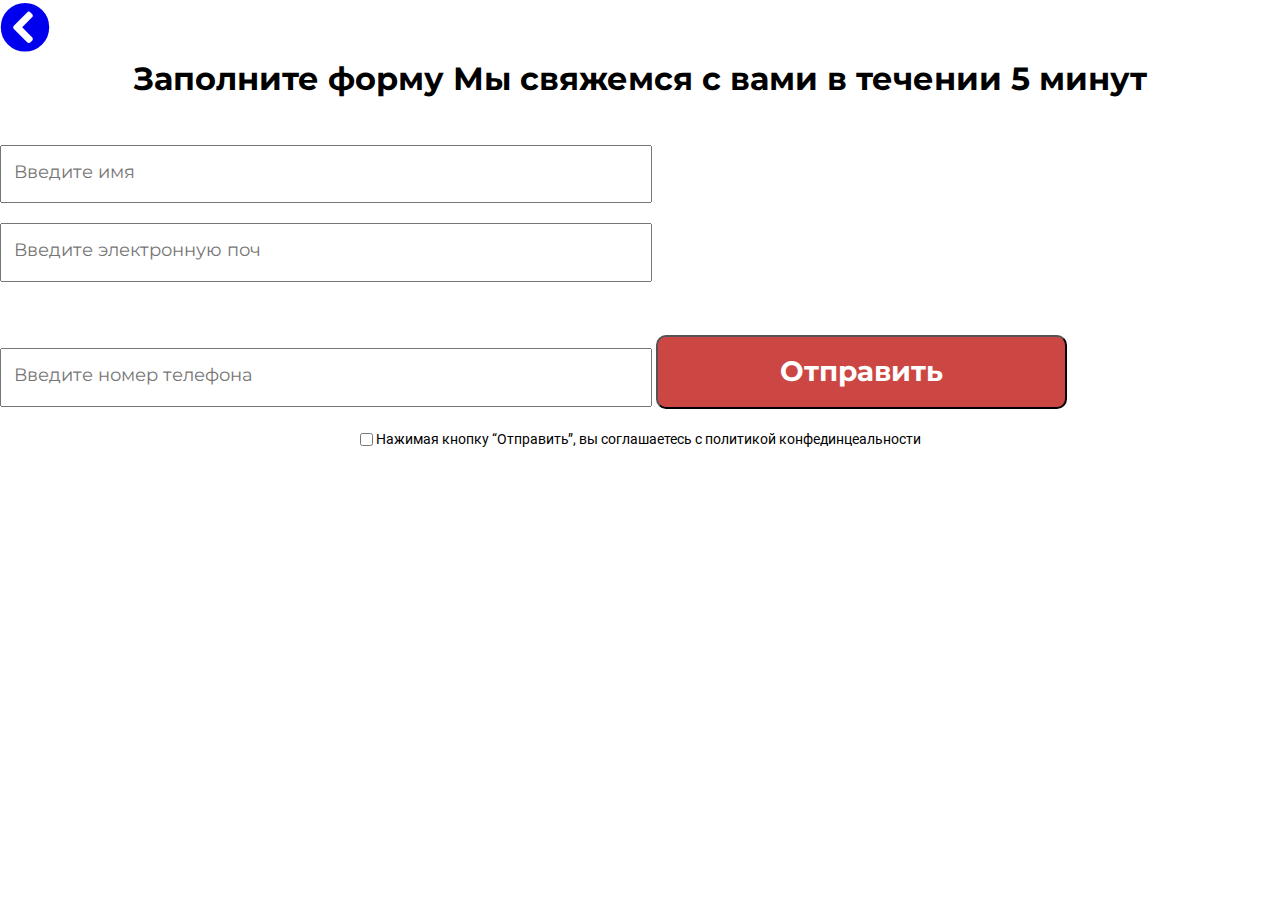
<file: nextpage.html>
<!DOCTYPE html>
<html lang="en">

<head>
    <meta charset="UTF-8">
    <meta http-equiv="X-UA-Compatible" content="IE=edge">
    <meta name="viewport" content="width=device-width, initial-scale=1.0">
    <title>АЛЬТЕРНАТИВА Т</title>
    <link rel="shortcat icon" href="img/ФБР.png">
    <link rel="stylesheet" href="style/style.css">
    <link rel="stylesheet" href="style/media.css">
    <link href="https://cdn.jsdelivr.net/npm/bootstrap@5.1.3/dist/css/bootstrap.min.css" rel="stylesheet"
        integrity="sha384-1BmE4kWBq78iYhFldvKuhfTAU6auU8tT94WrHftjDbrCEXSU1oBoqyl2QvZ6jIW3" crossorigin="anonymous">
</head>

<body>



    <header class="headersec">

        <div class="container">
            <a href="index.html"><i class="fas arrow-back"></i></a>
    
        </div>
        <p class="question">Заполните форму
            Мы свяжемся с вами в течении 5 минут </p>
        <div class="container">
            <div class="row text-center">
                <form action="">
                    <input class="firstin col-xl-8" placeholder="Введите имя" type="text" required>
                    <input class="firstin col-xl-8" placeholder="Введите электронную почту" type="email" required>
                    <input class="firstin col-xl-8" placeholder="Введите номер телефона" type="number " required>
                    <button class="send col-xl-4">Отправить</button>
                </form>
                <form class="tyuw" action="">
                    <input class="eff" type="checkbox">
                    <p class="aw vvere">Нажимая кнопку “Отправить”, вы соглашаетесь с <span class="spineg"><a class="holali"
                                href="#">политикой конфединцеальности</a></span></p>
                </form>
            </div>
        </div>




    </header>






    <script src="https://cdn.jsdelivr.net/npm/bootstrap@5.1.3/dist/js/bootstrap.bundle.min.js"
        integrity="sha384-ka7Sk0Gln4gmtz2MlQnikT1wXgYsOg+OMhuP+IlRH9sENBO0LRn5q+8nbTov4+1p" crossorigin="anonymous">
        </script>
</body>

</html>
</file>
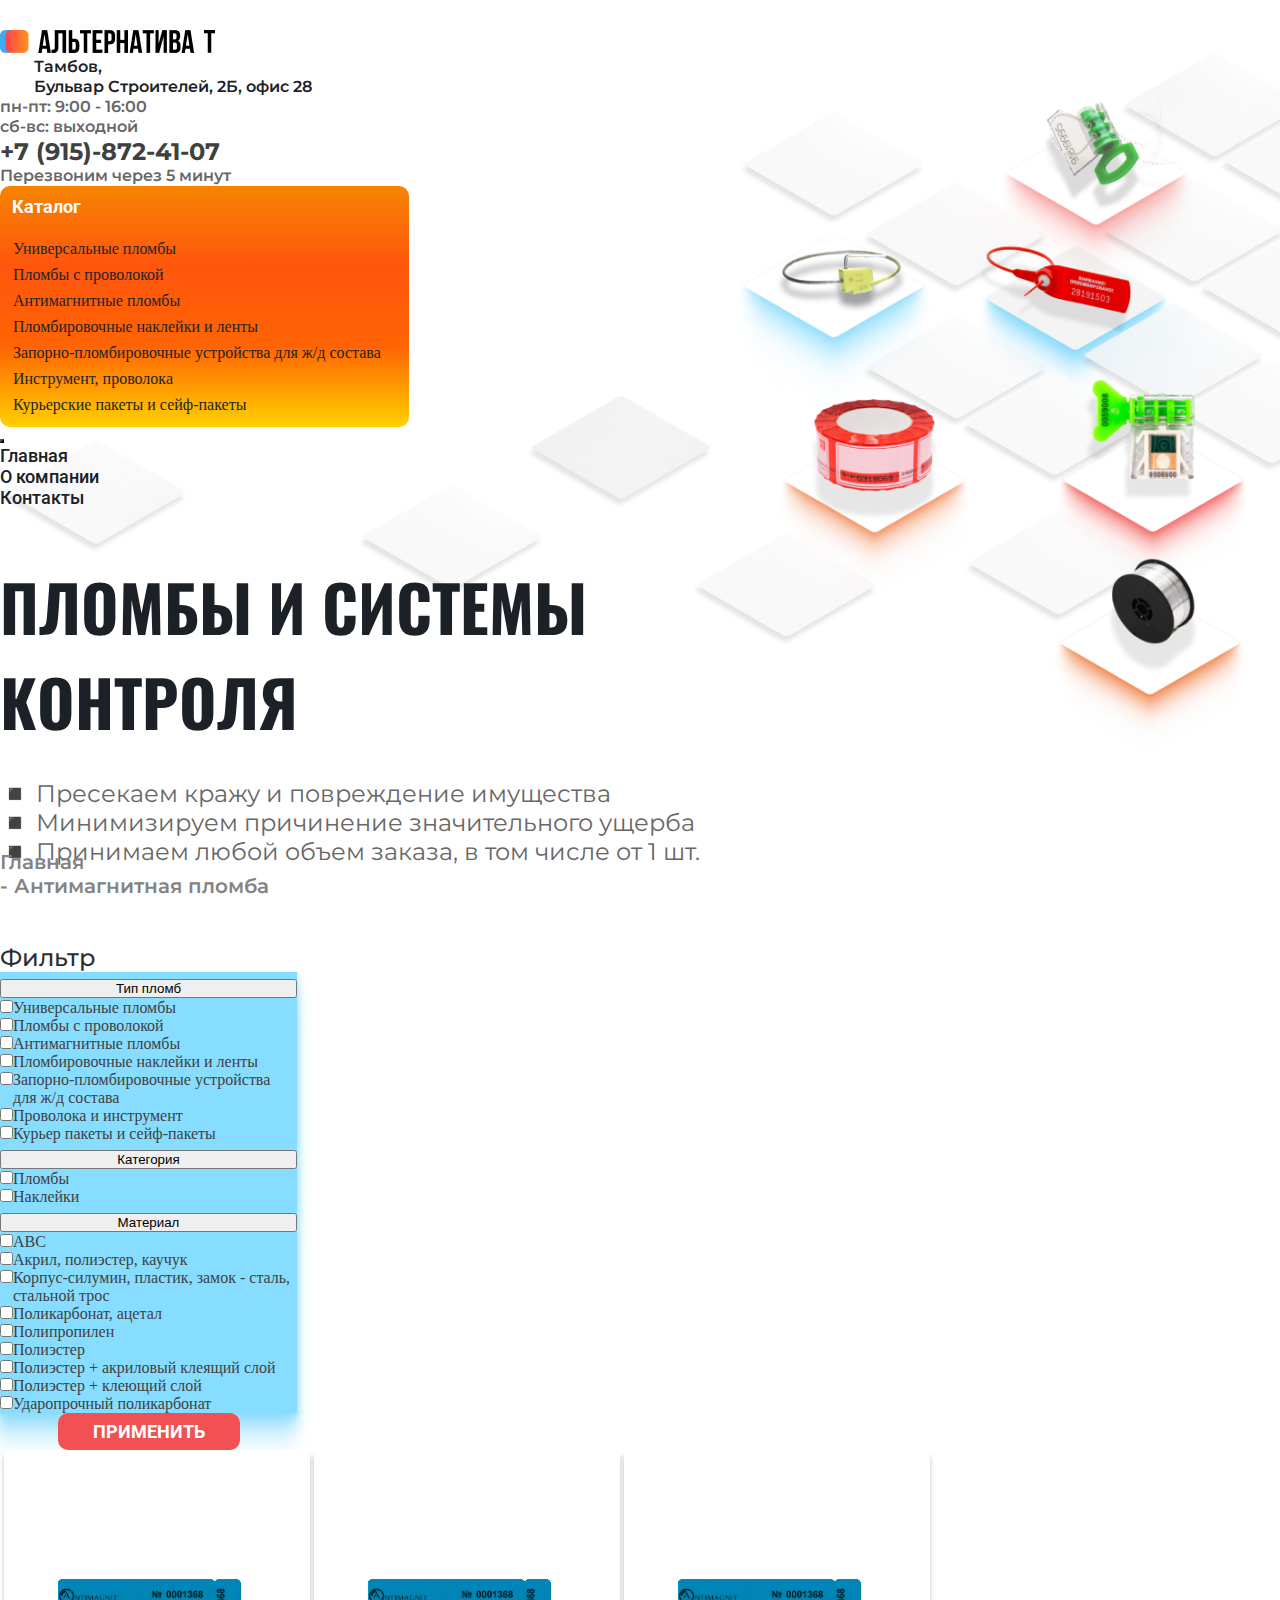
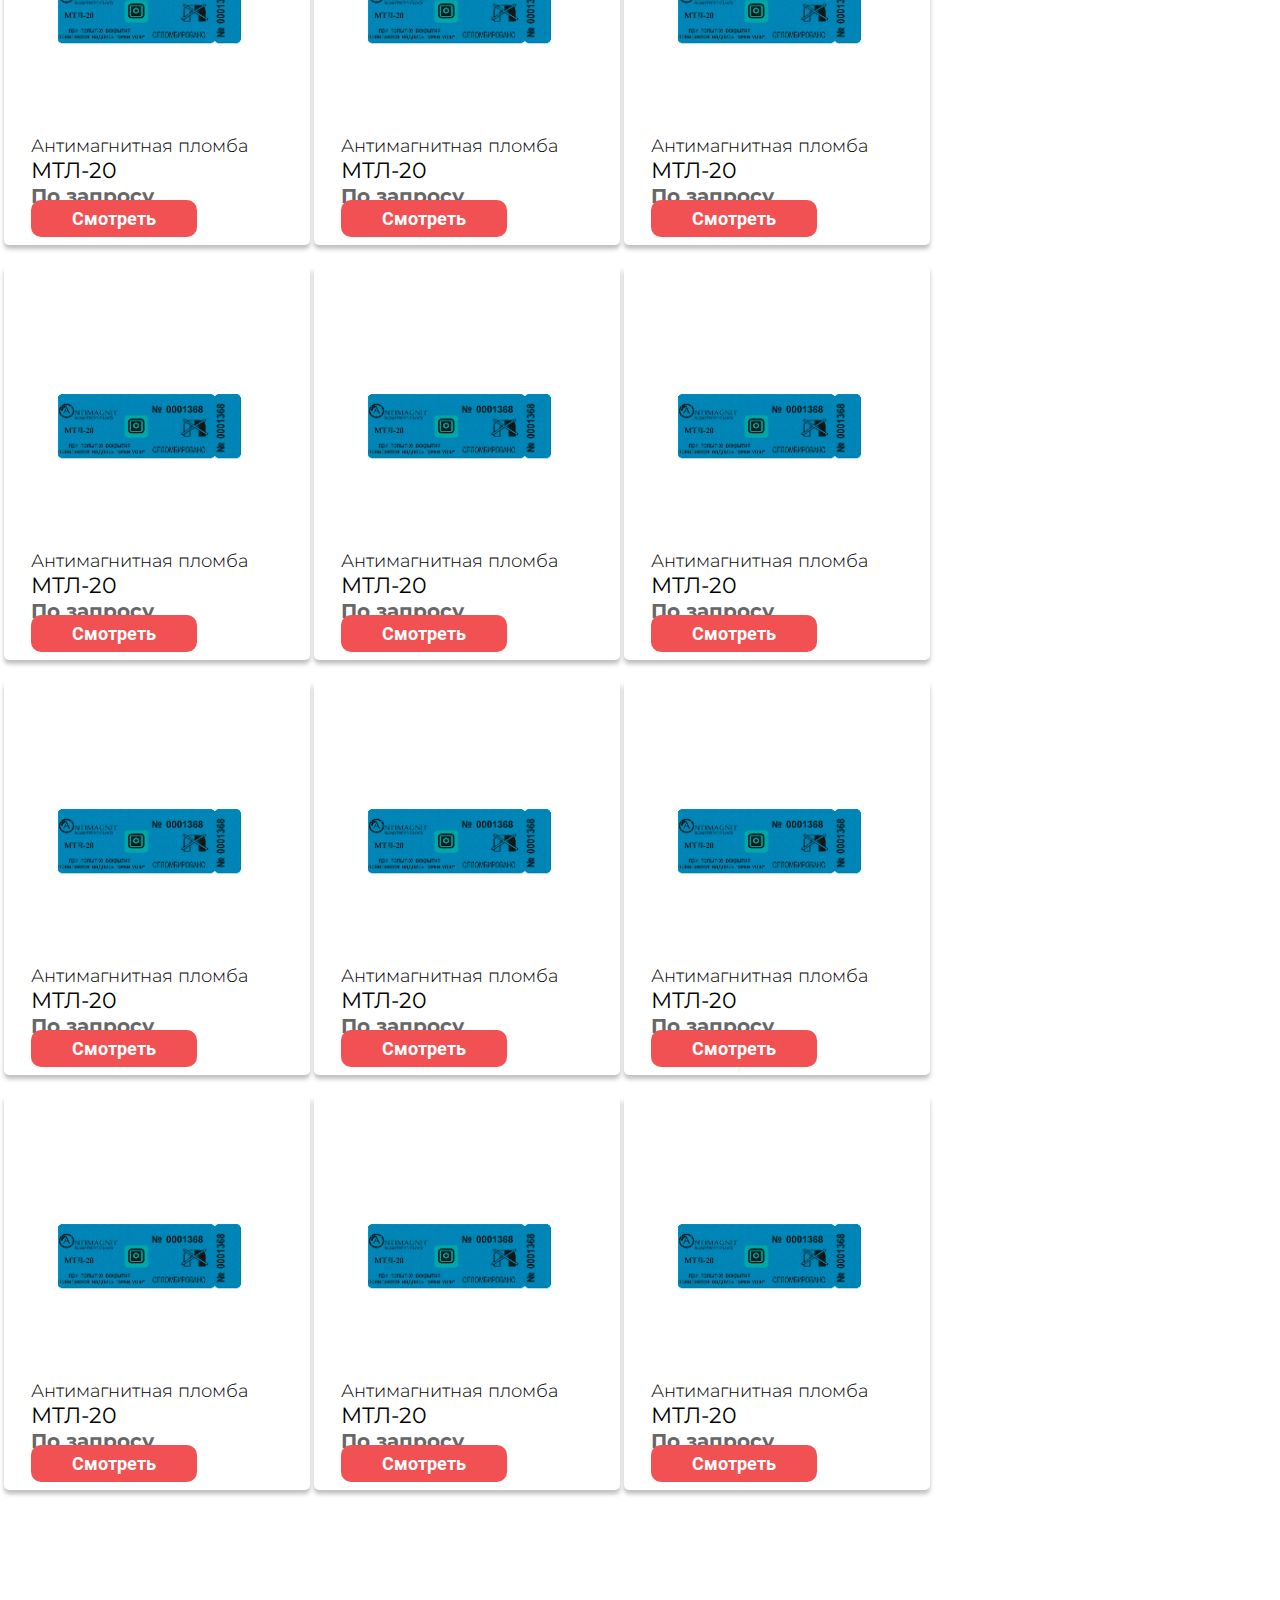
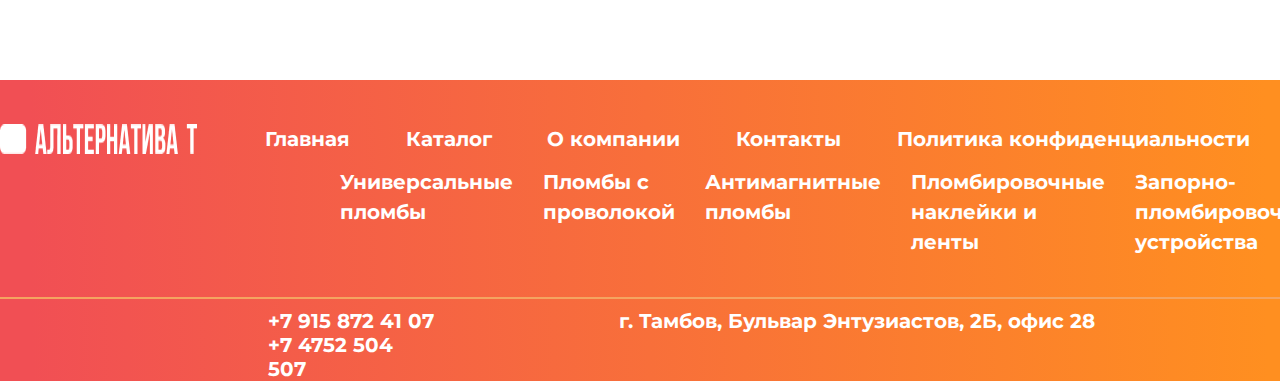
<file: prelast.html>
<!DOCTYPE html>
<html lang="en">

<head>
    <meta charset="UTF-8">
    <meta http-equiv="X-UA-Compatible" content="IE=edge">
    <meta name="viewport" content="width=device-width, initial-scale=1.0">
    <title>АЛЬТЕРНАТИВА Т</title>
    <link rel="shortcat icon" href="img/ФБР.png">
    <link rel="stylesheet" href="style/style.css">
    <link rel="stylesheet" href="style/media.css">
    <link href="https://cdn.jsdelivr.net/npm/bootstrap@5.1.3/dist/css/bootstrap.min.css" rel="stylesheet"
        integrity="sha384-1BmE4kWBq78iYhFldvKuhfTAU6auU8tT94WrHftjDbrCEXSU1oBoqyl2QvZ6jIW3" crossorigin="anonymous">
</head>

<body>

    <header class="headeraep position-relative">
        <img class="rere" src="img/111.png" alt="">
        <nav class="navish">
            <div class="container nav-contant">
                <div class="row col-xl-12">
                    <img class="zero col-md-2" src="img\текст.png" alt="">
                    <div class="one col-sm-3">
                        <p class="two">Тамбов,</p>
                        <p class="three">Бульвар Строителей, 2Б, офис 28</p>
                    </div>
                    <div class="four col-md-2">
                        <p class="five">пн-пт: 9:00 - 16:00</p>
                        <p class="six">сб-вс: выходной</p>
                    </div>
                    <div class="seven col-md-3">
                        <li class="eight">
                            <a class="nine" href="tel:+7 (915)-872-41-07">+7 (915)-872-41-07</a>
                        </li>
                        <li class="ten">
                            <a class="eleven" href="nextpage.html">Перезвоним через 5 минут</a>
                        </li>
                    </div>
                </div>
            </div>


            <div class="container">
                <nav class="navbar navbar-expand-lg navbar-light">
                    <div class="container wera">
                        <ul class="nav nav-pills kol">
                            <li class="nav-item dropdown">
                                <a class="nav-links twelve" data-bs-toggle="dropdown" href="#" role="button"
                                    aria-expanded="false">Каталог</a>
                                <ul class="dropdown-menu typi">
                                    <li><a class="dropdown-items newtipe" href="#">Универсальные пломбы</a></li>
                                    <li><a class="dropdown-items newtipe" href="#">Пломбы с проволокой</a></li>
                                    <li><a class="dropdown-items newtipe" href="#">Антимагнитные пломбы</a></li>
                                    <li><a class="dropdown-items newtipe" href="#">Пломбировочные наклейки и ленты</a>
                                    </li>
                                    <li><a class="dropdown-items newtipe" href="#">Запорно-пломбировочные устройства для
                                            ж/д
                                            состава</a></li>
                                    <li><a class="dropdown-items newtipe" href="#">Инструмент, проволока</a></li>
                                    <li><a class="dropdown-items newtipe" href="#">Курьерские пакеты и сейф-пакеты</a>
                                    </li>
                                </ul>
                            </li>
                        </ul>
                        <button class="navbar-toggler" type="button" data-bs-toggle="collapse"
                            data-bs-target="#navbarSupportedContent" aria-controls="navbarSupportedContent"
                            aria-expanded="false" aria-label="Toggle navigation">
                            <span class="navbar-toggler-icon"></span>
                        </button>
                        <div class="collapse navbar-collapse" id="navbarSupportedContent">
                            <ul class="navbar-nav ms-auto">
                                <li class="yelo"><a class="htefki" href="index.html">Главная</a></li>
                                <li class="yelo"><a class="htefki" href="thirdpage.html">О компании</a></li>
                                <li class="yelo"><a class="htefki" href="fourpage.html">Контакты</a></li>

                            </ul>
                        </div>
                    </div>
                </nav>
            </div>
        </nav>
        <div class="textik container">
            <p class="text col-xl-6">ПЛОМБЫ И СИСТЕМЫ
                КОНТРОЛЯ</p>
        </div>
        <div class="container">
            <p class="para">◾ Пресекаем кражу и повреждение имущества</p>
            <p class="para">◾ Минимизируем причинение значительного ущерба</p>
            <p class="para">◾ Принимаем любой объем заказа, в том числе от 1 шт.</p>
        </div>

    </header>

    <main class="permain container">
        <ul class="container d-flex p0">
            <li class="lishki"><a href="index.html" class="ashkilyar">Главная </a></li>
            <li class="lishki"><a href="#" class="ashkilyar"> - Антимагнитная пломба</a></li>
        </ul>
<div class="ueefa d-flex justify-content-evenly">
        <aside class="sidebar">
            <p class="loggo">Фильтр</p>
            <form class="awwcv" action="">
                <div class="accordion rolione wrra" id="accordionPanelsStayOpenExample">
                    <div class="accordion-item mb-3 norty">
                        <h2 class="accordion-header" id="panelsStayOpen-headingOne">
                            <button class="accordion-button" type="button" data-bs-toggle="collapse"
                                data-bs-target="#panelsStayOpen-collapseOne" aria-expanded="true"
                                aria-controls="panelsStayOpen-collapseOne">
                                Тип пломб
                            </button>
                        </h2>
                        <div id="panelsStayOpen-collapseOne" class="accordion-collapse collapse show"
                            aria-labelledby="panelsStayOpen-headingOne">
                            <div class="accordion-body">
                                <div class="tega">
                                    <input type="checkbox">
                                    <li class="dropdown-item asdfqwerc" href="#">Универсальные пломбы</li>
                                </div>
                                <div class="tega">
                                    <input type="checkbox">
                                    <li class="dropdown-item asdfqwerc" href="#">Пломбы с проволокой</li>
                                </div>
                                <div class="tega">
                                    <input type="checkbox">
                                    <li class="dropdown-item asdfqwerc" href="#">Антимагнитные пломбы</li>
                                </div>
                                <div class="tega">
                                    <input type="checkbox">
                                    <li class="dropdown-item asdfqwerc" href="#">Пломбировочные наклейки и ленты</li>
                                </div>
                                <div class="tega">
                                    <input type="checkbox">
                                    <li class="dropdown-item asdfqwerc" href="#">Запорно-пломбировочные устройства для
                                        ж/д состава</li>
                                </div>
                                <div class="tega">
                                    <input type="checkbox">
                                    <li class="dropdown-item asdfqwerc" href="#">Проволока и инструмент</li>
                                </div>
                                <div class="tega">
                                    <input type="checkbox">
                                    <li class="dropdown-item asdfqwerc" href="#">Курьер пакеты и сейф-пакеты</li>
                                </div>

                            </div>
                        </div>
                    </div>
                    <div class="accordion-item mb-3 norty">
                        <h2 class="accordion-header" id="panelsStayOpen-headingTwo">
                            <button class="accordion-button collapsed" type="button" data-bs-toggle="collapse"
                                data-bs-target="#panelsStayOpen-collapseTwo" aria-expanded="false"
                                aria-controls="panelsStayOpen-collapseTwo">
                                Категория
                            </button>
                        </h2>
                        <div id="panelsStayOpen-collapseTwo" class="accordion-collapse collapse"
                            aria-labelledby="panelsStayOpen-headingTwo">
                            <div class="accordion-body">

                                <div class="tega">
                                    <input type="checkbox">
                                    <li class="dropdown-item asdfqwerc" href="#">Пломбы</li>
                                </div>
                                <div class="tega">
                                    <input type="checkbox">
                                    <li class="dropdown-item asdfqwerc" href="#">Наклейки</li>
                                </div>

                            </div>
                        </div>
                    </div>
                    <div class="accordion-item mb-3 norty">
                        <h2 class="accordion-header" id="panelsStayOpen-headingThree">
                            <button class="accordion-button collapsed" type="button" data-bs-toggle="collapse"
                                data-bs-target="#panelsStayOpen-collapseThree" aria-expanded="false"
                                aria-controls="panelsStayOpen-collapseThree">
                                Материал
                            </button>
                        </h2>
                        <div id="panelsStayOpen-collapseThree" class="accordion-collapse collapse"
                            aria-labelledby="panelsStayOpen-headingThree">
                            <div class="accordion-body">
                                <div class="tega">
                                    <input type="checkbox">
                                    <li class="dropdown-item asdfqwerc" href="#">ABC</li>
                                </div>
                                <div class="tega">
                                    <input type="checkbox">
                                    <li class="dropdown-item asdfqwerc" href="#">Акрил, полиэстер, каучук</li>
                                </div>
                                <div class="tega">
                                    <input type="checkbox">
                                    <li class="dropdown-item asdfqwerc" href="#">Корпус-силумин, пластик, замок - сталь,
                                        стальной трос</li>
                                </div>
                                <div class="tega">
                                    <input type="checkbox">
                                    <li class="dropdown-item asdfqwerc" href="#">Поликарбонат, ацетал</li>
                                </div>
                                <div class="tega">
                                    <input type="checkbox">
                                    <li class="dropdown-item asdfqwerc" href="#">Полипропилен</li>
                                </div>
                                <div class="tega">
                                    <input type="checkbox">
                                    <li class="dropdown-item asdfqwerc" href="#">Полиэстер</li>
                                </div>
                                <div class="tega">
                                    <input type="checkbox">
                                    <li class="dropdown-item asdfqwerc" href="#">Полиэстер + акриловый клеящий слой</li>
                                </div>
                                <div class="tega">
                                    <input type="checkbox">
                                    <li class="dropdown-item asdfqwerc" href="#">Полиэстер + клеющий слой</li>
                                </div>
                                <div class="tega">
                                    <input type="checkbox">
                                    <li class="dropdown-item asdfqwerc" href="#">Ударопрочный поликарбонат</li>
                                </div>
                            </div>
                        </div>
                    </div>
                    <button class="getter">ПРИМЕНИТЬ</button>
                </div>
            </form>

        </aside>
        <section class="sefa ">
                <div class="sborkablokov">
                    <img class="urabura" src="img/000.png" alt="">
                    <p class="zaq">Антимагнитная пломба</p>
                    <p class="xsw">МТЛ-20</p>
                    <p class="cde">По запросу</p>
                    <a class="vfr" href="last.html">Смотреть</a>
            </div>
                <div class="sborkablokov">
                    <img class="urabura" src="img/000.png" alt="">
                    <p class="zaq">Антимагнитная пломба</p>
                    <p class="xsw">МТЛ-20</p>
                    <p class="cde">По запросу</p>
                    <a class="vfr" href="last.html">Смотреть</a>
            </div>
                <div class="sborkablokov">
                    <img class="urabura" src="img/000.png" alt="">
                    <p class="zaq">Антимагнитная пломба</p>
                    <p class="xsw">МТЛ-20</p>
                    <p class="cde">По запросу</p>
                    <a class="vfr" href="last.html">Смотреть</a>
            </div>
                <div class="sborkablokov">
                    <img class="urabura" src="img/000.png" alt="">
                    <p class="zaq">Антимагнитная пломба</p>
                    <p class="xsw">МТЛ-20</p>
                    <p class="cde">По запросу</p>
                    <a class="vfr" href="#">Смотреть</a>
            </div>
                <div class="sborkablokov">
                    <img class="urabura" src="img/000.png" alt="">
                    <p class="zaq">Антимагнитная пломба</p>
                    <p class="xsw">МТЛ-20</p>
                    <p class="cde">По запросу</p>
                    <a class="vfr" href="#">Смотреть</a>
            </div>
                <div class="sborkablokov">
                    <img class="urabura" src="img/000.png" alt="">
                    <p class="zaq">Антимагнитная пломба</p>
                    <p class="xsw">МТЛ-20</p>
                    <p class="cde">По запросу</p>
                    <a class="vfr" href="#">Смотреть</a>
            </div>
                <div class="sborkablokov">
                    <img class="urabura" src="img/000.png" alt="">
                    <p class="zaq">Антимагнитная пломба</p>
                    <p class="xsw">МТЛ-20</p>
                    <p class="cde">По запросу</p>
                    <a class="vfr" href="#">Смотреть</a>
            </div>
                <div class="sborkablokov">
                    <img class="urabura" src="img/000.png" alt="">
                    <p class="zaq">Антимагнитная пломба</p>
                    <p class="xsw">МТЛ-20</p>
                    <p class="cde">По запросу</p>
                    <a class="vfr" href="#">Смотреть</a>
            </div>
                <div class="sborkablokov">
                    <img class="urabura" src="img/000.png" alt="">
                    <p class="zaq">Антимагнитная пломба</p>
                    <p class="xsw">МТЛ-20</p>
                    <p class="cde">По запросу</p>
                    <a class="vfr" href="#">Смотреть</a>
            </div>
                <div class="sborkablokov">
                    <img class="urabura" src="img/000.png" alt="">
                    <p class="zaq">Антимагнитная пломба</p>
                    <p class="xsw">МТЛ-20</p>
                    <p class="cde">По запросу</p>
                    <a class="vfr" href="#">Смотреть</a>
            </div>
                <div class="sborkablokov">
                    <img class="urabura" src="img/000.png" alt="">
                    <p class="zaq">Антимагнитная пломба</p>
                    <p class="xsw">МТЛ-20</p>
                    <p class="cde">По запросу</p>
                    <a class="vfr" href="#">Смотреть</a>
            </div>
                <div class="sborkablokov">
                    <img class="urabura" src="img/000.png" alt="">
                    <p class="zaq">Антимагнитная пломба</p>
                    <p class="xsw">МТЛ-20</p>
                    <p class="cde">По запросу</p>
                    <a class="vfr" href="#">Смотреть</a>
            </div>
        </section>
    </div>
    </main>


    <footer class="footer sdhsg">

        <div class="container last  justify-content-between align-items-center flex-wrap">
            <img class="rota" src="img/777.png" alt="">
            <li class="torea"><a href="" class="xcd">Главная</a></li>
            <li class="torea"><a href="" class="xcd">Каталог</a></li>
            <li class="torea"><a href="" class="xcd">О компании</a></li>
            <li class="torea"><a href="" class="xcd">Контакты</a></li>
            <li class="torea"><a href="" class="xcd">Политика конфиденциальности</a></li>
        </div>

        <div class=" container thelast  justify-content-between align-items-center flex-wrap">
            <li class="danae"><a href="" class="holera">Универсальные пломбы</a></li>
            <li class="danae"><a href="" class="holera">Пломбы с проволокой</a></li>
            <li class="danae"><a href="" class="holera">Антимагнитные пломбы</a></li>
            <li class="danae"><a href="" class="holera">Пломбировочные наклейки и ленты</a></li>
            <li class="danae"><a href="" class="holera">Запорно-пломбировочные устройства</a></li>
        </div>

        <div class=" container  divlast  align-items-center">

            <a class="rejo" href="tel:+7 915 872 41 07 +7 4752 504 507  ">+7 915 872 41 07 +7 4752 504 507 </a>
            <p class="hehee">г. Тамбов,
                Бульвар Энтузиастов, 2Б, офис 28</p>
        </div>
    </footer>


























    <script src="https://cdn.jsdelivr.net/npm/bootstrap@5.1.3/dist/js/bootstrap.bundle.min.js"
        integrity="sha384-ka7Sk0Gln4gmtz2MlQnikT1wXgYsOg+OMhuP+IlRH9sENBO0LRn5q+8nbTov4+1p" crossorigin="anonymous">
        </script>
</body>

</html>
</file>
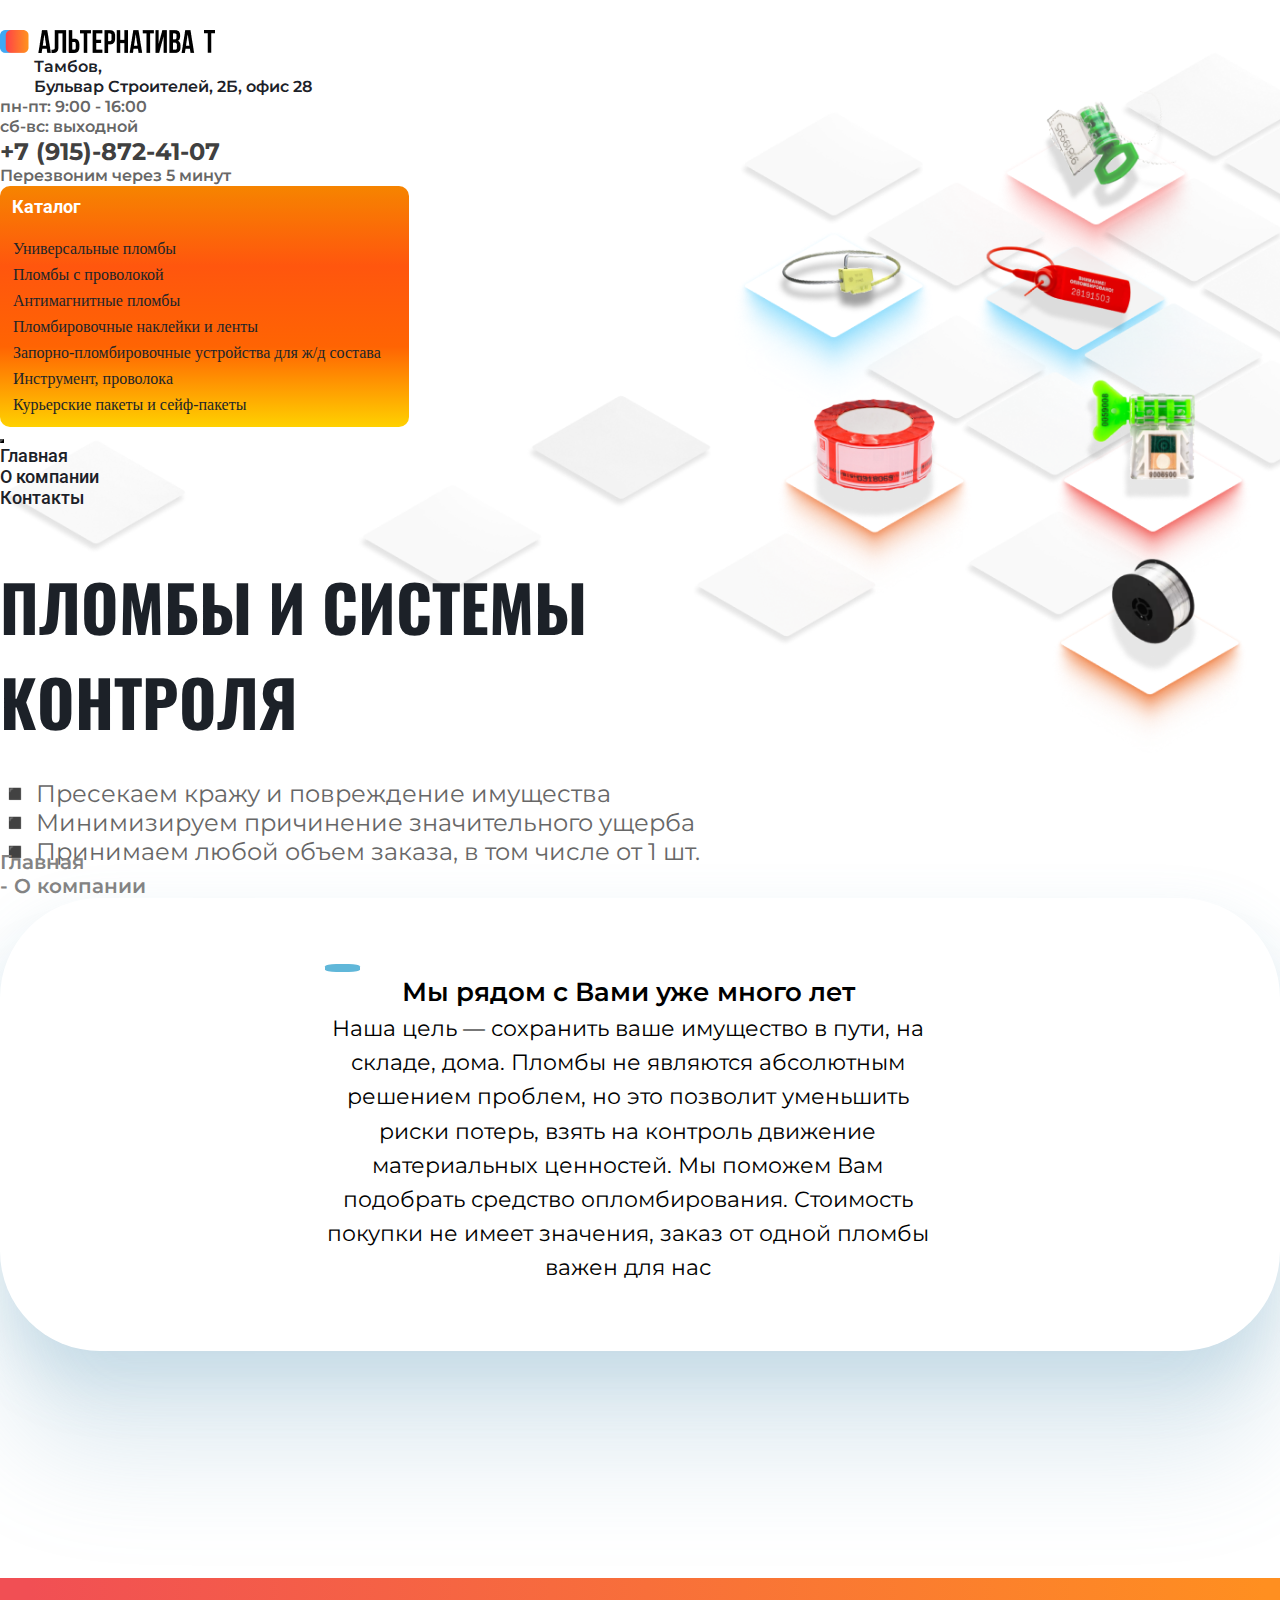
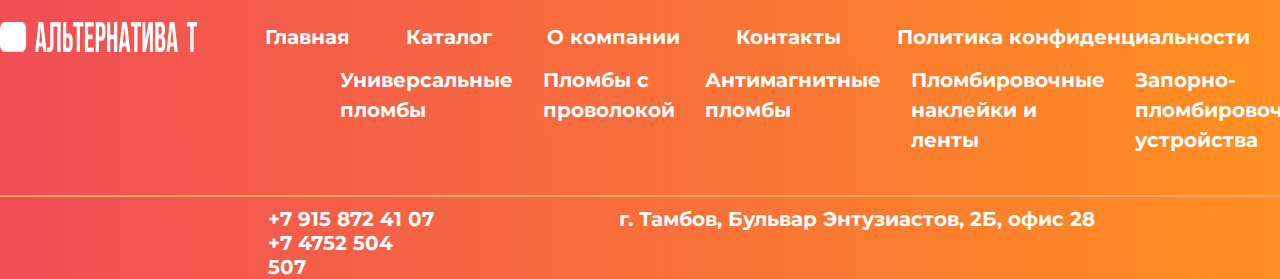
<file: thirdpage.html>
<!DOCTYPE html>
<html lang="en">

<head>
    <meta charset="UTF-8">
    <meta http-equiv="X-UA-Compatible" content="IE=edge">
    <meta name="viewport" content="width=device-width, initial-scale=1.0">
    <title>АЛЬТЕРНАТИВА Т</title>
    <link rel="shortcat icon" href="img/ФБР.png">
    <link rel="stylesheet" href="style/style.css">
    <link rel="stylesheet" href="style/media.css">
    <link href="https://cdn.jsdelivr.net/npm/bootstrap@5.1.3/dist/css/bootstrap.min.css" rel="stylesheet"
        integrity="sha384-1BmE4kWBq78iYhFldvKuhfTAU6auU8tT94WrHftjDbrCEXSU1oBoqyl2QvZ6jIW3" crossorigin="anonymous">
</head>

<body>
    <header class="headeraep position-relative">
        <img class="rere" src="img/111.png" alt="">
        <nav class="navish">
            <div class="container nav-contant">
                <div class="row col-xl-12">
                    <img class="zero col-md-2" src="img\текст.png" alt="">
                    <div class="one col-sm-3">
                        <p class="two">Тамбов,</p>
                        <p class="three">Бульвар Строителей, 2Б, офис 28</p>
                    </div>
                    <div class="four col-md-2">
                        <p class="five">пн-пт: 9:00 - 16:00</p>
                        <p class="six">сб-вс: выходной</p>
                    </div>
                    <div class="seven col-md-3">
                        <li class="eight">
                            <a class="nine" href="tel:+7 (915)-872-41-07">+7 (915)-872-41-07</a>
                        </li>
                        <li class="ten">
                            <a class="eleven" href="nextpage.html">Перезвоним через 5 минут</a>
                        </li>
                    </div>
                </div>
            </div>


            <div class="container">
                <nav class="navbar navbar-expand-lg navbar-light">
                    <div class="container wera">
                        <ul class="nav nav-pills kol">
                            <li class="nav-item dropdown">
                                <a class="nav-links twelve" data-bs-toggle="dropdown" href="#" role="button"
                                    aria-expanded="false">Каталог</a>
                                <ul class="dropdown-menu typi">
                                    <li><a class="dropdown-items newtipe" href="#">Универсальные пломбы</a></li>
                                    <li><a class="dropdown-items newtipe" href="#">Пломбы с проволокой</a></li>
                                    <li><a class="dropdown-items newtipe" href="prelast.html">Антимагнитные пломбы</a></li>
                                    <li><a class="dropdown-items newtipe" href="#">Пломбировочные наклейки и ленты</a>
                                    </li>
                                    <li><a class="dropdown-items newtipe" href="#">Запорно-пломбировочные устройства для
                                            ж/д
                                            состава</a></li>
                                    <li><a class="dropdown-items newtipe" href="#">Инструмент, проволока</a></li>
                                    <li><a class="dropdown-items newtipe" href="#">Курьерские пакеты и сейф-пакеты</a>
                                    </li>
                                </ul>
                            </li>
                        </ul>
                        <button class="navbar-toggler" type="button" data-bs-toggle="collapse"
                            data-bs-target="#navbarSupportedContent" aria-controls="navbarSupportedContent"
                            aria-expanded="false" aria-label="Toggle navigation">
                            <span class="navbar-toggler-icon"></span>
                        </button>
                        <div class="collapse navbar-collapse" id="navbarSupportedContent">
                            <ul class="navbar-nav ms-auto">
                                <li class="yelo"><a class="htefki" href="index.html">Главная</a></li>
                                <li class="yelo"><a class="htefki" href="#">О компании</a></li>
                                <li class="yelo"><a class="htefki" href="fourpage.html">Контакты</a></li>

                            </ul>
                        </div>
                    </div>
                </nav>
            </div>
        </nav>
        <div class="textik container">
            <p class="text col-xl-6">ПЛОМБЫ И СИСТЕМЫ
                КОНТРОЛЯ</p>
        </div>
        <div class="container">
            <p class="para">◾ Пресекаем кражу и повреждение имущества</p>
            <p class="para">◾ Минимизируем причинение значительного ущерба</p>
            <p class="para">◾ Принимаем любой объем заказа, в том числе от 1 шт.</p>
        </div>

    </header>

    <main class="secmain">

        <ul class="container d-flex">
            <li class="lishki"><a href="index.html" class="ashkilyar">Главная </a></li>
            <li class="lishki"><a href="#" class="ashkilyar"> - О компании</a></li>
        </ul>
        <div class="container divaa">
            <p class="porahome">Мы рядом с Вами уже много лет</p>
            <p class="loshad">Наша цель — сохранить ваше имущество в пути, на складе, дома.
                Пломбы не являются абсолютным решением проблем, но это позволит уменьшить риски потерь, взять на
                контроль движение материальных ценностей.
                Мы поможем Вам подобрать средство опломбирования. Стоимость покупки не имеет значения, заказ от одной
                пломбы важен для нас
            </p>

        </div>


    </main>
   

    <footer class="footer">

        <div class="container last  justify-content-between align-items-center flex-wrap">
            <img class="rota" src="img/777.png" alt="">
            <li class="torea"><a href="" class="xcd">Главная</a></li>
            <li class="torea"><a href="" class="xcd">Каталог</a></li>
            <li class="torea"><a href="" class="xcd">О компании</a></li>
            <li class="torea"><a href="" class="xcd">Контакты</a></li>
            <li class="torea"><a href="" class="xcd">Политика конфиденциальности</a></li>
        </div>

        <div class=" container thelast  justify-content-between align-items-center flex-wrap">
            <li class="danae"><a href="" class="holera">Универсальные пломбы</a></li>
            <li class="danae"><a href="" class="holera">Пломбы с проволокой</a></li>
            <li class="danae"><a href="prelast.html" class="holera">Антимагнитные пломбы</a></li>
            <li class="danae"><a href="" class="holera">Пломбировочные наклейки и ленты</a></li>
            <li class="danae"><a href="" class="holera">Запорно-пломбировочные устройства</a></li>
        </div>

        <div class=" container divlast  align-items-center">

            <a class="rejo" href="tel:+7 915 872 41 07 +7 4752 504 507  ">+7 915 872 41 07 +7 4752 504 507 </a>
            <p class="hehee">г. Тамбов,
                Бульвар Энтузиастов, 2Б, офис 28</p>
        </div>
    </footer>

















    <script src="https://cdn.jsdelivr.net/npm/bootstrap@5.1.3/dist/js/bootstrap.bundle.min.js"
        integrity="sha384-ka7Sk0Gln4gmtz2MlQnikT1wXgYsOg+OMhuP+IlRH9sENBO0LRn5q+8nbTov4+1p" crossorigin="anonymous">
    </script>
</body>

</html>
</file>
<file: style/style.css>
@import 'font.css';

* {
    margin: 0;
    padding: 0;
    list-style: none;
    text-decoration: none !important;
    box-sizing: border-box;
}

.header {

    height: 800px;
    width: 100%;
}

.rere {
    position: absolute;
    top: 0;
    left: 0;
    width: 100%;
    z-index: -111;
}

.dropdown-item.active,
.dropdown-item:active {
    color: #fff;
    text-decoration: none;
    background-color: transparent !important;
}

.zero {
    height: max-content;
}

.big {
    position: absolute;
    left: 0;
    top: 0;
    width: 100%;
    z-index: -1;
}

.wera {
    padding: 0 !important;
}

.navbar-toggler {
    background: #adb5bd !important;
}

.nav-contant {
    margin-top: 30px;
}

.one {
    margin-left: 34px;
    margin-right: 90px;
}

.two,
.three {
    font-family: 'Montserrat';
    font-style: normal;
    font-weight: 600;
    font-size: 16px;
    line-height: 20px;
    color: #1C2128;
}

.five,
.six {
    font-family: 'Montserrat';
    font-style: normal;
    font-weight: 600;
    font-size: 16px;
    line-height: 20px;
    color: #676767;
}

.nine {
    font-family: 'Montserrat';
    font-style: normal;
    font-weight: 700;
    font-size: 24px;
    line-height: 29px;
    color: #404040;
}

.eleven {
    font-family: 'Montserrat';
    font-style: normal;
    font-weight: 600;
    font-size: 16px;
    line-height: 20px;
    color: #676767;
    text-decoration: none;
}

.nav-links {
    font-family: 'Roboto';
    font-style: normal;
    font-weight: 600;
    font-size: 18px;
    line-height: 21px;
    color: #FFFFFF;
    text-decoration: none;
}

.kol {
    /* background: linear-gradient(90deg, #F14F54 14.4%, #FF8F20 86.8%); */
    border-radius: 10px;
    width: max-content;
    padding: 10px 12px 9px 12px !important;
    margin-right: 158.2px;
  background: linear-gradient(#f68400, #ff560e, #ff6403, #ffd100);
    background-position: 0 0 0 0;
    animation: awa 2s infinite linear;
}

@keyframes awa  {
    100% { background-position: 0 200px;}
}



a:hover {
    color: unset !important;
}

.typi {
    margin: 19px 0 0 -15px !important;
}

.yelo {
    width: max-content;
}

.dropdown-menu[data-bs-popper] {
    top: -127% !important;
    left: 169% !important;
}

.htefki {
    font-family: 'Roboto';
    font-style: normal;
    font-weight: 500;
    font-size: 18px;
    line-height: 21px;
    color: #1C2128;
    text-decoration: none;
    margin-right: 38px;
    width: max-content;
}

.yelo:hover {
    color: #F1524F;
}

.text {
    font-family: 'Oswald';
    font-style: normal;
    font-weight: 700;
    font-size: 64px;
    line-height: 95px;
    color: #1C2128;
    /* width: 69%; */
    margin-top: 51px;
}

.para {
    font-family: 'Montserrat';
    font-style: normal;
    font-weight: 400;
    font-size: 24px;
    line-height: 29px;

    color: #676767;

}

.textik {
    margin-bottom: 30px;
}

.karain {
    position: absolute;
    right: 10%;
    top: 14%;
}

.karaiq {
    position: absolute;
    top: 31%;
    right: 29%;
}

.karaiw {
    position: absolute;
    top: 33%;
    right: 11%;
}

.karaie {
    top: 56%;
    position: absolute;
    right: 26.5%;
}

.karair {
    position: absolute;
    bottom: 31%;
    right: 5.7%;
}

.karait {
    position: absolute;
    bottom: 6%;
    right: 5.7%;
}

.prosto {
    font-family: 'Montserrat';
    font-style: normal;
    font-weight: 400;
    font-size: 22px;
    line-height: 155%;
    text-align: justify;
    color: #000000;
}

.paragraph {
    font-family: 'Montserrat';
    font-style: normal;
    font-weight: 600;
    font-size: 20px;
    line-height: 24px;
    display: flex;
    align-items: center;
    text-align: center;
    justify-content: center;
    color: #000000;
}

.diva {
    border-radius: 10px;
    filter: drop-shadow(0px 4px 4px rgba(0, 0, 0, 0.25));
}

.diva:nth-last-of-type(5){
animation: identifier 0.5s infinite alternate-reverse;
}

@keyframes identifier {

100%{
    filter: drop-shadow(-5px 66px 18px rgba(137, 218, 251, 0.01)) drop-shadow(-3px 42px 17px rgba(137, 218, 251, 0.12)) drop-shadow(-2px 24px 14px rgba(137, 218, 251, 0.4)) drop-shadow(-1px 11px 11px rgba(137, 218, 251, 0.68)) drop-shadow(0px 3px 6px rgba(137, 218, 251, 0.79)) drop-shadow(0px 0px 0px rgba(137, 218, 251, 0.8));
}

}

.seca1 {
    margin-top: 99px;
    margin-bottom: 202px;
}

.avra {
    margin: auto;
    display: flex;
    margin-top: 15px;
    margin-bottom: 15px;
}

.diva:hover {
    filter: drop-shadow(-5px 66px 18px rgba(137, 218, 251, 0.01)) drop-shadow(-3px 42px 17px rgba(137, 218, 251, 0.12)) drop-shadow(-2px 24px 14px rgba(137, 218, 251, 0.4)) drop-shadow(-1px 11px 11px rgba(137, 218, 251, 0.68)) drop-shadow(0px 3px 6px rgba(137, 218, 251, 0.79)) drop-shadow(0px 0px 0px rgba(137, 218, 251, 0.8));
}

.time {
    font-family: 'Roboto';
    font-style: normal;
    font-weight: 700;
    font-size: 100px;
    line-height: 117px;
    color: #60B7D9;
    text-align: center;
}

.timetext {
    font-family: 'Montserrat';
    font-style: normal;
    font-weight: 500;
    font-size: 24px;
    line-height: 29px;
    text-align: center;
    color: #60B7D9;
}

.seca2 {
    margin-bottom: 140px;
    display: flex;
}

.block {
    font-family: 'Montserrat';
    font-style: normal;
    font-weight: 700;
    font-size: 32px;
    line-height: 155%;
    color: #000000;
}

.seca3 {
    margin-bottom: 20px;
}

.sborka {
    background: #FFFFFF;
    border-radius: 10px;
    padding-bottom: 16px;
    filter: drop-shadow(0px 4px 4px rgba(0, 0, 0, 0.25));
    transition: .5s;
}

.sborka:hover {
    filter: drop-shadow(0px 49px 14px rgba(0, 0, 0, 0.01)) drop-shadow(0px 31px 12px rgba(0, 0, 0, 0.04)) drop-shadow(0px 18px 11px rgba(0, 0, 0, 0.15)) drop-shadow(0px 8px 8px rgba(0, 0, 0, 0.26)) drop-shadow(0px 2px 4px rgba(0, 0, 0, 0.29)) drop-shadow(0px 0px 0px rgba(0, 0, 0, 0.3));
    transition: .5s;
}

.odin {
    font-family: 'Montserrat';
    font-style: normal;
    font-weight: 300;
    font-size: 18px;
    line-height: 22px;
    padding-left: 20px;
    color: #000000;
}

.dva {
    font-family: 'Montserrat';
    font-style: normal;
    font-weight: 400;
    font-size: 22px;
    line-height: 27px;
    padding-left: 20px;
    color: #000000;
}

.tri {
    font-family: 'Montserrat';
    font-style: normal;
    font-weight: 700;
    font-size: 20px;
    line-height: 24px;
    padding-left: 20px;
    color: #676767;
    margin-bottom: 44px !important;
}

.hober {
    font-family: 'Roboto';
    font-style: normal;
    font-weight: 600;
    font-size: 18px;
    line-height: 21px;
    margin-left: 20px;
    background: #F1524F;
    border-radius: 10px;
    color: #FFFFFF;
    padding: 9px 53px;
    text-decoration: none;
}

.seca4 {
    margin-bottom: 100px;
    justify-content: space-between;
}

.seca5 {
    display: flex;
    background: #60B7D9;
    box-shadow: 0px 49px 14px rgba(0, 0, 0, 0.01), 0px 31px 12px rgba(0, 0, 0, 0.04), 0px 18px 11px rgba(0, 0, 0, 0.15), 0px 8px 8px rgba(0, 0, 0, 0.26), 0px 2px 4px rgba(0, 0, 0, 0.29), 0px 0px 0px rgba(0, 0, 0, 0.3);
    border-radius: 10px;
    padding: 18px 0 18px 0;
    margin-bottom: 130px;
}

.doja {
    font-family: 'Montserrat';
    font-style: normal;
    font-weight: 600;
    font-size: 48px;
    line-height: 59px;
    text-align: center;
    width: 363px;
    color: #FFFFFF;
    margin: 0 auto;
}

.nam {
    font-family: 'Oswald';
    font-style: normal;
    font-weight: 600;
    font-size: 48px;
    line-height: 71px;
    text-transform: uppercase;
    text-align: center;
    color: #000000;
}

.caruselka {
    margin-bottom: 67px;
}

.carousel-control-next-icon,
.carousel-control-prev-icon {
    width: 3rem !important;
    height: 3rem !important;
    background: black;
}

.d-block {
    height: 875px;
    margin: 10px auto;
    filter: drop-shadow(0px 49px 14px rgba(0, 0, 0, 0.01)) drop-shadow(0px 31px 12px rgba(0, 0, 0, 0.04)) drop-shadow(0px 18px 11px rgba(0, 0, 0, 0.15)) drop-shadow(0px 8px 8px rgba(0, 0, 0, 0.26)) drop-shadow(0px 2px 4px rgba(0, 0, 0, 0.29)) drop-shadow(0px 0px 0px rgba(0, 0, 0, 0.3));

}

.carousel-control-prev {
    left: 8% !important;
}

.carousel-control-next {
    right: 8% !important;
}

.seca6 {
    background: #FFFFFF;
    box-shadow: 0px 172px 69px rgba(0, 0, 0, 0.03), 0px 97px 58px rgba(0, 0, 0, 0.1), 0px 43px 43px rgba(0, 0, 0, 0.17), 0px 11px 24px rgba(0, 0, 0, 0.2), 0px 0px 0px rgba(0, 0, 0, 0.2);
    border-radius: 10px;
    width: 739px !important;
    height: 648px;
    margin-bottom: 70px;
}

.inppara {
    font-family: 'Montserrat';
    font-style: normal;
    font-weight: 700;
    font-size: 38px;
    line-height: 155%;
    text-align: center;
    color: #000000;
}

.play {
    background: #FFFFFF;
    border: 2px solid #BEBEBE;
    border-radius: 5px;
    font-family: 'Montserrat';
    font-style: normal;
    font-weight: 600;
    font-size: 18px;
    line-height: 155%;
    width: 648px;
    color: #2D2D2D;
    padding: 15px 0 15px 15px;
}

.pleaed {
    background: #FFFFFF;
    border: 2px solid #BEBEBE;
    border-radius: 5px;
    font-family: 'Montserrat';
    font-style: normal;
    font-weight: 400;
    font-size: 18px;
    line-height: 155%;
    width: 648px;
    margin: 25px 0 25px 0;
    color: #2D2D2D;
    padding: 15px 0 15px 15px;
}

textarea {
    background: #FFFFFF;
    border: 2px solid #BEBEBE;
    border-radius: 5px;
    width: 648px;
    height: 187px;
    font-family: 'Montserrat';
    font-style: normal;
    font-weight: 400;
    font-size: 18px;
    line-height: 155%;
    resize: none !important;
    color: #2D2D2D;
    padding: 9px 0 0 15px;
}

.werty {
    display: flex;
    flex-direction: column;
    align-items: center;
}

.send {
    font-family: 'Montserrat';
    font-style: normal;
    font-weight: 700;
    font-size: 28px;
    line-height: 155%;
    color: #FFFFFF;
    background: linear-gradient(0deg, #CC4744, #CC4744);
    border-radius: 10px;
    padding: 13px 122px;
    margin-top: 33px;
    margin-bottom: 20px;
}

.tyuw {
    display: flex;
    align-items: center;
    justify-content: center;
}

.aw {
    font-family: 'Roboto';
    font-style: normal;
    font-weight: 400;
    font-size: 14px;
    line-height: 155%;
    margin: 0;

    color: #000000;
    margin-left: 3px;
}

.spineg {
    text-decoration: underline;
}

.holali {
    color: #000000 !important;
}

.footer {
    background: linear-gradient(89.4deg, #F14F54 2.5%, #FF8F20 98.84%);
    height: 100%;
    padding-top: 44px;
}

.xcd {
    font-family: 'Montserrat';
    font-style: normal;
    font-weight: 700;
    font-size: 20px;
    line-height: 150%;
    text-align: center;
    color: #FFFFFF;
    text-decoration: none;
}

.xcd:hover,
.holera:hover {
    color: white !important;
    text-decoration: none;
}

.rota {
    margin-right: 42px;
}

.torea {
    margin-right: 30px;
}

.rejo {
    font-family: 'Montserrat';
    font-style: normal;
    font-weight: 700;
    font-size: 20px;
    line-height: 24px;
    width: 167px;
    color: #FFFFFF;
}

.rejo:hover {
    color: white !important;
}

.thelast {
    margin-top: 13px;
    padding-left: 282px !important;
    display: flex;
}

.holera {
    font-family: 'Montserrat';
    font-style: normal;
    font-weight: 700;
    font-size: 20px;
    line-height: 150%;
    color: #FFFFFF;
}

.danae {
    width: max-content;
    margin-right: 30px;
}

.divlast {
    margin-top: 40px;
    padding-left: 6.5% !important;
    border-top: 2px solid sandybrown;
    padding-top: 10px;
    justify-content: space-evenly;
    display: flex;
}

.hehee {
    font-family: 'Montserrat';
    font-style: normal;
    font-weight: 700;
    font-size: 20px;
    line-height: 24px;

    color: #FFFFFF;
}

.arrow-back::before {
    content: '\f137';
    font-size: 50px;
    font-style: normal;
}

.question {
    font-family: 'Montserrat';
    font-style: normal;
    font-weight: 700;
    font-size: 32px;
    line-height: 155%;
    text-align: center;
    margin-bottom: 41px;
}

.firstin {
    font-family: 'Montserrat';
    font-style: normal;
    font-weight: 400;
    font-size: 18px;
    line-height: 155%;
    color: #000000;
    padding: 12px 515px 15px 12px;
    margin-bottom: 20px;
}

.headerae {
    height: 1100px;
    width: 100%;
}

.ashkilyar {
    margin-right: 5px;

    font-family: 'Montserrat';
    font-style: normal;
    font-weight: 600;
    font-size: 20px;
    line-height: 24px;

    color: #838383;
}

.porahome {
    font-family: 'Montserrat';
    font-style: normal;
    font-weight: 600;
    font-size: 26px;
    line-height: 155%;
    text-align: center;
    color: #000000;
    /* display: flex; */
}


.divaa {
    background: #FFFFFF;
    box-shadow: 0px 107px 107px rgba(112, 167, 195, 0.21), 0px 27px 59px rgba(112, 167, 195, 0.25), 0px 0px 0px rgba(112, 167, 195, 0.25);
    border-radius: 100px;
    padding: 66px 193px 66px 169px;
    margin-bottom: 227px;
}

.loshad {
    font-family: 'Montserrat';
    font-style: normal;
    font-weight: 400;
    font-size: 22px;
    line-height: 155%;
    color: #000000;
    width: 67%;
    text-align: center;
    margin: auto;
}

.porahome::before {
    content: '';
    width: 27px;
    height: 0px;
    border: 4px solid #60B7D9;
    display: block;
    border-radius: 32%;
    margin-left: 17%;
}

.imo9 {
    position: absolute;
    top: 0;
    right: 0;
}

.heramon {
    height: 409px;
}

.aboyt {
    position: absolute;
    top: 14px;
    left: 103px;
    font-family: 'Montserrat';
    font-style: normal;
    font-weight: 500;
    font-size: 24px;
    line-height: 29px;

    /* #1C2128 */

    color: #1C2128;
}

.textaboyt {
    position: absolute;
    top: 43px;
    left: 103px;
    font-family: 'Montserrat';
    font-style: normal;
    font-weight: 400;
    font-size: 24px;
    line-height: 29px;

    color: #1F1F1F;
}

.lofey {
    top: 127px;
    left: 103px;
}

.telefon {
    font-family: 'Montserrat';
    font-style: normal;
    font-weight: 500;
    font-size: 24px;
    line-height: 29px;
    color: #1C2128;
}

.gerp {
    font-family: 'Montserrat';
    font-style: normal;
    font-weight: 400;
    font-size: 24px;
    line-height: 29px;

    color: #1F1F1F;
}

.gerp:hover {
    border-bottom: 1px solid #000000;
    width: 100%;
}

.odinsontor {
    top: 127px;
    left: 355px;
}

.edotor {
    font-family: 'Montserrat';
    font-style: normal;
    font-weight: 500;
    font-size: 24px;
    line-height: 29px;
    color: #1C2128;
}

.newdate {
    font-family: 'Montserrat';
    font-style: normal;
    font-weight: 400;
    font-size: 24px;
    line-height: 29px;
    margin: 0 !important;
    color: #1F1F1F;
}

.lokiodinson {
    top: 277px;
    left: 105px;
}

.jkii {
    font-family: 'Montserrat';
    font-style: normal;
    font-weight: 500;
    font-size: 24px;
    line-height: 29px;
    color: #1C2128;
}

.eeet {
    font-family: 'Montserrat';
    font-style: normal;
    font-weight: 400;
    font-size: 24px;
    line-height: 29px;
    margin: 0 !important;
    color: #1F1F1F;
}

.loggo {
    font-family: 'Montserrat';
    font-style: normal;
    font-weight: 500;
    font-size: 24px;
    line-height: 29px;
    width: max-content;
    color: #2E2E2E;
}

.type {
    font-family: 'Montserrat';
    font-style: normal;
    font-weight: 600;
    font-size: 14px;
    line-height: 17px;
    color: #414141;
    background: #87ddff !important;
    box-shadow: -5px 66px 18px rgba(137, 218, 251, 0.01), -3px 42px 17px rgba(137, 218, 251, 0.12), -2px 24px 14px rgba(137, 218, 251, 0.4), -1px 11px 11px rgba(137, 218, 251, 0.68), 0px 3px 6px rgba(137, 218, 251, 0.79), 0px 0px 0px rgba(137, 218, 251, 0.8);
    width: 231px;
    border-radius: 100px;
    padding: 12px 140px 9px 10px;
}

.tega {
    display: flex;
    align-items: baseline;
}

.asdfqwerc:hover {
    background: none !important;
}

/* .permain {
    height: 2800px;
} */
.sdhsg {
    margin-top: 170px;
}

.rfv {
    position: absolute;
    z-index: 1000;
    display: none;
    min-width: 10rem;
    padding: 0.5rem 0;
    margin: 0;
    font-size: 1rem;
    color: #212529;
    text-align: left;
    list-style: none;
    background-color: #fff;
    background-clip: none !important;
    border: 0px solid rgba(0, 0, 0, .15) !important;
    border-radius: 0.25rem;

}

.dropdown-item.active,
.dropdown-item:active {
    color: black !important;
}

.norty {
    color: #414141;
    background: #87ddff !important;
    box-shadow: -5px 66px 18px rgba(137, 218, 251, 0.01), -3px 42px 17px rgba(137, 218, 251, 0.12), -2px 24px 14px rgba(137, 218, 251, 0.4), -1px 11px 11px rgba(137, 218, 251, 0.68), 0px 3px 6px rgba(137, 218, 251, 0.79), 0px 0px 0px rgba(137, 218, 251, 0.8);
}

.accordion-button,
.asdfqwerc {
    width: 100% !important;
}

.dropdown-items {
    display: block;
    width: 100%;
    padding: 0.25rem 1rem;
    clear: both;
    font-weight: 400;
    color: #212529;
    text-align: inherit;
    text-decoration: none;
    white-space: nowrap !important;
    background-color: transparent;
    border: 0;
}

.dropdown-item {
    white-space: inherit !important;
}

.getter {
    font-family: 'Roboto';
    font-style: normal;
    font-weight: 600;
    font-size: 18px;
    line-height: 21px;
    background: #F15152;
    border-radius: 10px;
    padding: 8px 35px;
    color: #FFFFFF;
    outline: none;
    border: none;
    display: flex;
    margin: 0 auto;
}

.awwcv {
    width: 100%;
}

.sborkablokov {
    background: #FFFFFF;
    box-shadow: 0px 4px 4px rgba(0, 0, 0, 0.25);
    border-radius: 5px;
    padding: 117px 43px 16px 27px;
    margin-bottom: 20px;
}

.zaq {
    font-family: 'Montserrat';
    font-style: normal;
    font-weight: 300;
    font-size: 18px;
    line-height: 22px;
    color: #000000;
    margin-top: 70px;
}

.p0 {
    padding: 0 !important;
}

.xsw {
    font-family: 'Montserrat';
    font-style: normal;
    font-weight: 400;
    font-size: 22px;
    line-height: 27px;
    color: #000000;
}

.cde {
    font-family: 'Montserrat';
    font-style: normal;
    font-weight: 700;
    font-size: 20px;
    line-height: 24px;
    color: #676767;
}

.vfr {
    font-family: 'Roboto';
    font-style: normal;
    font-weight: 600;
    font-size: 18px;
    line-height: 21px;
    padding: 8px 41px;
    background: #F15152;
    border-radius: 10px;
    color: #FFFFFF;
}

.sefa {
    /* position: absolute;
    top: 3%;
    left: 27%; */
    display: flex;
    justify-content: space-between;
    width: 73%;
    flex-wrap: wrap;
}

.wrra {
    max-width: 297px;
}

.sidebar {
    width: 297px;
}

.headeraep {
    height: 820px;
    width: 100%;
}

.p0 {
    margin-bottom: 45px;
}
.last{
    display: flex;
}

.lastsborka {
    background: #FFFFFF;
    box-shadow: 0px 107px 107px rgba(112, 167, 195, 0.21), 0px 27px 59px rgba(112, 167, 195, 0.25), 0px 0px 0px rgba(112, 167, 195, 0.25);
    border-radius: 10px;
    padding: 178px 43px;
}

.www {
    display: flex;
    margin: 0 auto;
}

.lotera {
    font-family: 'Montserrat';
    font-style: normal;
    font-weight: 600;
    font-size: 48px;
    line-height: 59px;
    color: #1F1F1F;
}

.loteraa {
    font-family: 'Montserrat';
    font-style: normal;
    font-weight: 400;
    font-size: 20px;
    line-height: 24px;
    color: #1F1F1F;
}

.loteraaa {
    font-family: 'Montserrat';
    font-style: normal;
    font-weight: 400;
    font-size: 18px;
    line-height: 22px;
    color: #919191;
}

.loteraq {
    font-family: 'Montserrat';
    font-style: normal;
    font-weight: 400;
    font-size: 18px;
    line-height: 155%;
    color: #919191;
}

.lotersda {
    font-family: 'Montserrat';
    font-style: normal;
    font-weight: 400;
    font-size: 16px;
    line-height: 20px;
    color: #929292;
}

.loteraev {
    font-family: 'Montserrat';
    font-style: normal;
    font-weight: 400;
    font-size: 18px;
    line-height: 22px;
    color: #909090;
}

.ereaa {
    font-family: 'Montserrat';
    font-style: normal;
    font-weight: 600;
    font-size: 24px;
    line-height: 29px;

    /* #676767 */

    color: #676767;
}
</file>
<file: style/media.css>
@media(max-width:1399px) {
    .sefa {
        justify-content: space-evenly;
    }

    .firstin {
        padding: 12px 390px 15px 12px;
    }

    .torea {
        display: flex;
        margin: 0 auto;
        margin-right: 30px;
    }

    .thelast {
        margin-top: 13px;
        padding-left: 340px !important;
    }

    .carousel-control-next {
        right: 0% !important;
    }

    .carousel-control-prev {
        left: 0% !important;
    }

    .sborka,
    .rore {
        width: 200px;
    }

    .text {
        width: 53% !important;
    }
}

@media(max-width:1199px) {
    .nine {
        font-size: 20px;
    }

    .question {
        font-size: 28px;
    }

    .firstin {
        padding: 0;
        width: 527px;
        height: 60px;
    }

    .avra,
    .off {
        width: 95%;
    }

    .wgeg {
        height: 500px;
    }

    .carousel-control-prev {
        left: 5% !important;
    }

    .carousel-control-next {
        right: 5% !important;
    }

    .seca4 {
        flex-wrap: wrap;
        justify-content: space-evenly;
    }

    .doja {
        font-size: 40px;
        line-height: 53px;
    }

    .sborka {
        margin-right: 50px;
        margin-bottom: 30px;
    }

    .odinsontor,
    .lofey,
    .lokiodinson {
        width: max-content !important;
    }

    .headerae {
        height: 600px;
        width: 100%;
    }

    .textaboyt,
    .aboyt {
        left: 115px;
    }

    .textaboyt {
        width: 45%;
    }

    .imo9 {
        position: absolute;
        top: 0;
        right: 0;
        width: 360px;
        height: 100%;
    }

    .gerp {
        display: flex;
    }

    .four {
        width: 18.666667% !important;
    }

    .text {
        font-size: 50px;
        line-height: 74px;
        margin-top: 96px;
    }

    .lastsborka {
        padding: 78px 43px;
        margin-bottom: 40px;
    }

    .divlast {
        padding-top: 30px;
    }

    .thelast {
        padding-left: 0 !important;
    }
}

@media(max-width:991px) {
    .seven {
        width: 22% !important;
    }

    .question {
        font-size: 28px;
        max-width: 50%;
        line-height: 120%;
        margin: 0 auto
    }

    .send {
        font-size: 22px;
        padding: 7px 66px;
        margin-top: 0px;
    }

    .sidebar {
        height: max-content;
    }

    .sborkablokov {
        padding: 50px 43px 16px 27px;
    }

    .sborka {
        margin-right: 0;
    }

    .zaq {
        margin-top: 15px;
    }

    .off {
        width: 80%;
    }

    .time {
        font-size: 70px;
        line-height: 90px;
    }

    .wgeg {
        height: 450px;
        object-fit: contain;
    }

    .seca6 {
        width: 600px !important;
        height: 541px;
    }

    .inppara {
        font-size: 34px;
        line-height: 140%;
        ;
    }

    .send {
        font-size: 24px;
        padding: 7px 89px;
        margin-top: 0px;
    }

    .nam {
        font-size: 40px;
    }

    .doja {
        font-size: 25px;
        line-height: 50px;
    }

    .rore {
        height: 160px;
        object-fit: contain;
    }

    .timetext {
        font-size: 19px;
        line-height: 29px;
    }

    .heramon {
        height: 470px;
    }

    .paragraph {
        font-size: 16px;
        line-height: 21px;
    }

    /* .one {
        margin-left: 39px !important;
        margin-right: 25px;
    } */
    .header,
    .headerae {
        height: 650px;
        width: 100%;
    }

    .textaboyt,
    .aboyt {
        left: 94px;
    }

    .lofey {
        top: 127px;
        left: 80px;
    }

    .loshad {
        font-size: 21px;
        width: 100%;
    }

    .odinsontor {
        top: 232px;
        left: 80px;
    }

    .lokiodinson {
        top: 344px;
        left: 80px;
    }

    .imo9 {
        border-radius: 0 27% 27% 0;
        object-fit: cover;
    }

    .textaboyt {
        font-size: 20px;
        width: 35%;
    }

    .gerp,
    .newdate,
    .eeet {
        font-size: 20px;
    }

    .eeet {
        width: 73%;
    }

    .one {
        margin-left: 34px;
        margin-right: 25px;
    }

    .two,
    .three {
        font-size: 13px;
    }

    .four {
        width: 24.666667% !important;
    }

    .nine {
        font-size: 14px;
    }

    .text {
        font-size: 40px;
        line-height: 70px;
        margin-top: 96px;
    }

    .divlast {
        margin-top: 0;
        padding-top: 0;
        padding-left: 0 !important;
        justify-content: space-between;
    }

    .thelast {
        display: block;
    }

    .headeraep {
        height: 620px;
        width: 100%;
    }
}

@media(max-width:767px) {
    .loshad {
        font-size: 19px;
        width: 100%;
    }

    .question {
        font-size: 21px;
        max-width: 50%;
        line-height: 120%;
        margin: 0 auto;
    }

    .sborkablokov {
        padding: 50px 10px 16px 10px;
    }

    .send {
        font-size: 17px;
        padding: 5px 50px;
        margin-top: 0px;
    }

    textarea,
    .pleaed,
    .play {
        width: 567px !important;
    }

    .prosto {
        font-size: 19px;
    }

    .seca1 {
        margin-top: 23px;
        margin-bottom: 45px;
    }

    .imo9 {
        border-radius: auto;
        object-fit: none;
        width: 50%;
        height: 50%;
    }

    .time {
        font-size: 60px;
        line-height: 70px;
    }

    .off {
        width: min-content;
    }

    .tri {
        margin-bottom: 25px !important;
    }

    .dva,
    .odin {
        margin-bottom: 5px !important;
        font-size: 17px;
    }

    .wgeg {
        height: 400px;
        object-fit: contain;
    }

    .carousel-control-prev {
        left: 0% !important;
    }

    .carousel-control-next {
        right: 0% !important;
    }

    .seca6 {
        width: 600px !important;
        height: 440px;
    }

    .spineg {
        text-decoration: underline;
    }

    *,
    ::after,
    ::before {
        box-sizing: border-box;
    }

    * {
        margin: 0;
        padding: 0;
        list-style: none;
        text-decoration: none !important;
        box-sizing: border-box;
    }

    .aw {
        font-size: 11px;
    }

    .lokiodinson {
        top: 300px;
        left: 315px;
    }

    textarea {
        height: 90px;
    }

    .lofey {
        top: 180px;
        left: 55px;
    }

    .eeet {
        width: 100%;
    }

    .textaboyt,
    .aboyt {
        left: 69px;
    }

    .porahome {
        font-weight: 600;
        font-size: 23px;
    }

    .odinsontor {
        top: 300px;
        left: 55px;
    }

    .secmain {
        margin-top: 30px;
    }

    .divaa {
        margin-bottom: 100px;
    }

    .porahome::before {
        margin-left: 12%;
    }

    .last,
    .thelast,
    .divlast {
        display: block;
        padding-left: 0 !important;
    }

    .thelast {
        border-top: 2px solid sandybrown;
    }

    .hehee {
        margin-bottom: 0 !important;
    }

    .zero {
        width: 28% !important;
    }

    .one {
        width: 60% !important;
    }

    .four,
    .seven {
        width: 50% !important;
    }

    .two {
        width: 90%;
        text-align: start;
        margin-left: 23%;
    }

    .three {
        text-align: end;
    }

    .seven {
        padding-left: 0 !important;
    }

    .four {
        margin-top: -7% !important;
    }

    .text {
        font-size: 28px;
        line-height: 50px;
        margin-top: 96px;
    }

    .p0 {
        margin-top: 60px;
    }


    .lastsborka {
        padding: 30px 43px;
        margin-bottom: 40px;
    }
}

@media (max-width:575px) {
    .two {
        width: auto;
        text-align: center;
        margin-left: 0%;
    }

    .arrow-back::before {
        content: '\f137';
        font-size: 38px;
        font-style: normal;
    }

    .question {
        font-size: 16px;
        max-width: 61%;
        line-height: 120%;
        margin: 0 auto;
    }

    .firstin {
        padding: 0;
        width: 410px;
        height: 43px;
        font-size: 14px;
    }

    .send {
        font-size: 14px;
        padding: 5px 26px;
        margin-top: 0px;
    }

    .awwcv {
        width: 86%;
    }

    .aw {
        margin-left: 15px;
    }

    .dropdown-item {
        display: block;
        width: 100%;
        padding: 0.25rem 0rem 0.25rem 1rem !important;
    }

    .seca2 {
        display: block;
    }

    .off {
        width: 100%;
    }

    .timetext {
        font-size: 17px;
        line-height: 20px;
    }

    .avra {
        width: 40%;
    }

    .prosto {
        font-size: 17px;
    }

    .paragraph {
        width: 56% !important;
        margin: 0 auto !important;
    }

    textarea,
    .pleaed,
    .play {
        width: 500px !important;
    }

    .eeet {
        max-width: 206px;
    }

    .lokiodinson {
        width: 40% !important;
    }

    /* .seca6 {
        max-width: 550px !important;
        height: 440px;
    } */
    .seca6 {
        max-width: 450px !important;
        height: 440px;
    }

    .doja {
        font-size: 20px;
        line-height: 50px;
    }

    .lokiodinson {
        top: 300px;
        left: 280px;
    }

    .porahome::before {
        margin-left: 14%;
    }

    .divaa {
        max-width: 575px;
    }

    .newtipe {
        white-space: normal !important;
    }

    .typi {
        width: 500% !important;
    }

    .text {
        width: 100% !important;
    }

    .p0 {
        padding-left: 15px !important;
    }

    .footer {
        padding-left: 15px;
    }

    .hehee {
        font-size: 19px;
    }

    .sdhsg {
        margin-top: 70px;
    }
}

/* @media (max-width:500) {
    .divaa{
        min-width: 575px;
    }
} */
@media (max-width:499px) {
    .torea {
        margin: 0;
    }

    .firstin {
        padding: 0;
        width: 330px;
        height: 43px;
        font-size: 14px;
    }

    .question {
        font-size: 13px;
        max-width: 61%;
        line-height: 120%;
        margin: 0 auto;
    }

    .vvere {
        margin-left: 2px !important;
        font-size: 9px !important;
    }

    .ueefa {
        flex-wrap: wrap;
    }

    .seca6 {
        width: 350px !important;
        height: 413px;
    }

    .sidebar {
        align-items: center;
        display: flex;
        flex-direction: column;
    }

    .sefa {
        margin-top: 15px;
    }

    .imo9 {
        height: 33%;
    }

    .getter {
        font-size: 15px;
        padding: 5px 23px;
    }

    textarea,
    .pleaed,
    .play {
        width: 380px !important;
        font-size: 15px;
    }

    .tri {
        margin-bottom: 10px !important;
    }

    .seca2 {
        margin-bottom: 50px;
    }

    .urabura {
        width: 60%;
        display: flex;
        margin: 0 auto;
    }

    .zaq {
        margin-top: 7px;
    }

    .zaq,
    .xsw,
    .cde {
        margin-bottom: 5px !important;
    }

    .time {
        font-size: 45px;
        line-height: 58px;
    }

    .vfr {
        font-size: 15px;
        padding: 4px 25px;
    }

    .timetext {
        font-size: 15px;
        line-height: 20px;
    }

    .paragraph {
        width: 64% !important;
        margin: 0 auto !important;
    }

    .prosto {
        font-size: 15px;
    }

    .eeeeeeef {
        margin-top: 30px;
    }

    .send {
        font-size: 15px;
        padding: 3px 25px;
        margin-top: 0px;
    }

    .aw {
        margin-left: 15px;
    }

    .inppara {
        font-size: 25px;
        line-height: 100%;
    }

    .wgeg {
        height: 300px;
        object-fit: contain;
    }

    .nam {
        font-size: 25px;
    }

    .carousel-control-next,
    .carousel-control-prev {
        width: 10% !important;
    }

    .seca5 {
        display: block;
        margin-bottom: 35px;
    }

    .block {
        font-size: 20px;
    }

    .hober {
        font-size: 15px;
        line-height: 5px;
        padding: 5px 35px;
    }

    .rore {
        height: 100px;
        object-fit: fill;
    }

    .secmain {
        margin-top: 50px;
    }

    .odinsontor {
        top: 315px;
        left: 10px;
    }

    .lofey {
        top: 200px;
        left: 10px;
    }

    .lokiodinson {
        top: 260px;
        left: 217px;
    }

    .gerp,
    .newdate,
    .eeet,
    .textaboyt {
        font-size: 17px;
    }

    .textaboyt,
    .aboyt {
        left: 25px;
    }

    .textaboyt {
        top: 77px;
    }

    .aboyt {
        top: 38px;
    }

    .divaa {
        padding: 55px 0px 45px 0px;
        max-width: 400px;
    }

    .porahome::before {
        margin-left: 2%;
    }

    .loshad {
        font-size: 16px;
        width: 100%;
    }

    .porahome {
        font-weight: 600;
        font-size: 21px;
        margin-bottom: 10px !important;
    }

    .danae {
        width: 100%;
    }

    .www {
        width: 100%;
    }

    .lotera {
        font-size: 35px;
        line-height: 35px;
    }

    .one {
        width: 57% !important;
    }

    .three {
        font-size: 11px;
        line-height: 5px;
    }

    .five,
    .six {
        font-size: 14px;
        line-height: 5px;
    }

    .seven {
        width: 100% !important;
        text-align: start;
        padding-left: 12px !important;
    }

    .two {
        width: auto;
        text-align: start;
        margin-left: 4%;
    }

    .three {
        text-align: start;
        margin-left: 4%;
    }

    .ashkilyar {
        font-size: 17px;
    }

    .typi {
        width: 400% !important;
    }
}

@media (max-width:399px) {
    .four {
        margin-top: 0% !important;
    }
    .eff{
        zoom: 0.7;
    }
    .firstin {
        padding: 0;
        width: 275px;
        height: 35px;
        font-size: 10px;
        margin-bottom: 8px;
    }
    .arrow-back::before {
        content: '\f137';
        font-size: 23px;
        font-style: normal;
    }.vvere {
        margin-left: 2px !important;
        font-size: 7px !important;
    }
    .question {
        font-size: 10px;
        max-width: 55%;
        line-height: 120%;
        margin: 0 auto;
    }

    .loggo {
        font-size: 17px;
        line-height: 10px;
    }

    .awwcv {
        width: 65%;
    }

    .accordion-button {
        padding: 5px 10px !important;
    }

    .dropdown-item {
        font-size: 11px;
        padding-top: 0 !important;
    }

    .accordion-button {
        font-size: 12px !important;
    }

    .navbar-toggler {


        position: absolute;
        top: -171px;
        right: 0;
    }

    .zaq,
    .xsw,
    .cde {
        font-size: 14px;
        margin: 0 !important;
        line-height: auto;
    }

    .sborkablokov {
        padding: 15px 0px 12px 10px;
    }

    .vfr {
        font-size: 12px;
        padding: 4px 15px;
    }

    .htefki {
        font-size: 13px;
    }

    .getter {
        font-size: 9px;
        padding: 2px 15px;
    }

    .doja {
        width: max-content;
    }

    .header {
        height: 450px !important;
        width: 100%;
    }

    textarea,
    .pleaed,
    .play {
        width: 280px !important;
    }

    .prosto {
        font-size: 13px;
    }

    .paragraph {
        font-size: 11px;
        line-height: 13px;
    }

    .time {
        font-size: 35px;
        line-height: 25px;
    }

    .seca2 {
        margin-bottom: 30px;
    }

    .block {
        font-size: 17px;
    }

    .rore {
        height: 100px;
        object-fit: contain;
        margin-left: -10%;
    }

    .tri,
    .dva,
    .odin {
        margin-bottom: 0px !important;
        font-size: 15px !important;
    }

    .hober {
        font-size: 12px;
        line-height: 5px;
        padding: 4px 25px;
    }

    .nam {
        line-height: 5px;
        font-size: 20px;
    }

    .wgeg {
        height: 200px;
        object-fit: contain;
    }

    .sborka,
    .rore {
        width: 135px;
    }

    .seca6 {
        width: 250px !important;
        height: 300px;
        padding-top: 20px;
    }

    .inppara {
        font-size: 20px;
        line-height: 50%;
    }

    textarea,
    .pleaed,
    .play {
        width: 220px !important;
        font-size: 12px !important;
    }

    .play {
        padding: 3px 0 3px 15px;
    }

    .carousel-control-next-icon,
    .carousel-control-prev-icon {
        height: 2rem !important;
    }

    .pleaed {
        padding: 7px 0 7px 15px;
        margin: 13px 0 13px 0;
    }

    textarea {
        height: 50px;
    }

    .seca4 {
        margin-bottom: 5px;
    }

    .send {
        font-size: 11px;
        padding: 3px 15px;
        margin-top: 0px;
    }

    .aw {
        font-size: 8px;
    }

    .doja {
        font-size: 15px;
        line-height: 22px;
    }

    .imo9 {
        width: 100%;
        height: 30%;
        object-fit: cover;
    }

    .header,
    .headerae {
        height: 500px;
        width: 100%;
    }

    .lokiodinson {
        top: 71%;
        left: 3%;
        width: 75% !important;
    }

    .gerp,
    .newdate,
    .eeet,
    .textaboyt {
        font-size: 14px;
    }

    .jkii,
    .edotor,
    .telefon,
    .aboyt {
        font-size: 20px;
        margin-bottom: 0 !important;
    }

    .heramon {
        height: 575px;
    }

    .textaboyt {
        top: 230px;
    }

    .lofey {
        top: 200px;
        left: 178px;
    }

    .aboyt {
        top: 197px;
    }

    .odinsontor {
        top: 355px;
        left: 10px;
    }

    .lokiodinson {
        top: 78%;
        left: 3%;
        width: 75% !important;
    }

    .porahome {
        font-weight: 600;
        font-size: 16px;
        margin-bottom: 5px !important;
    }

    .three {
        line-height: 20px;
        margin-bottom: 8px;

    }

    .loshad {
        font-size: 13px;
        width: 100%;
    }

    .porahome::before {
        margin-left: 3%;
    }

    .divaa {
        padding: 55px 0px 45px 0px;
        max-width: 320px;
    }

    .xcd,
    .holera,
    .rejo {
        font-size: 12px !important;
    }

    .footer {
        padding-top: 22px;
    }

    .thelast {
        margin-top: 0;
    }

    .one {
        margin-left: 0px;
        margin-right: 90px;
        padding-left: 5px !important;
    }

    .rota {
        width: 40%;
    }

    .hehee {
        font-size: 12px;
    }

    .divaa {
        margin-bottom: 50px;
    }

    .two {
        margin-bottom: 0 !important;
    }

    .five,
    .six {
        font-size: 12px;
        line-height: 5px;
        margin-bottom: 12px;
    }

    .eleven {
        font-size: 12px;
    }

    .nav-links {
        font-size: 12px;
    }

    .kol {
        padding: 1px 5px 4px 5px !important;
    }

    .navbar-light .navbar-toggler {
        padding: 0 3px !important;
    }

    .zero {
        width: 28% !important;
        margin-bottom: 10px;
    }

    .text {
        font-size: 16px;
        line-height: 20px;
        margin-top: 20px;
    }

    .para {
        font-size: 15px;
        line-height: 21px;
        max-width: 250px;
    }

    .headeraep {
        height: 450px;
        width: 100%;
    }

    .ashkilyar {
        font-size: 13px;

    }

    .lastsborka {
        padding: 20px 0px;
        margin-bottom: 40px;
    }

    .www {
        width: 60%;
    }

    .lotera {
        font-size: 23px;
        line-height: 15px;
    }

    .ereaa {
        font-size: 13px;
        line-height: 25px;
        ;
    }

    .loteraaa,
    .loteraq {
        margin-bottom: 5px !important;
    }

    .lotersda {
        font-size: 13px;
        line-height: 20px;
        margin-bottom: 5px;
    }

    .loteraev {
        font-size: 15px;
        line-height: 10px;
        margin-bottom: 5px;
    }

    .typi {
        width: 533% !important;
    }

    .dropdown-menu[data-bs-popper] {
        top: 54% !important;
        left: 22% !important;
    }

    .xcd {
        text-align: start;
    }

    .rejo {
        font-size: 17px;
    }
}
</file>
